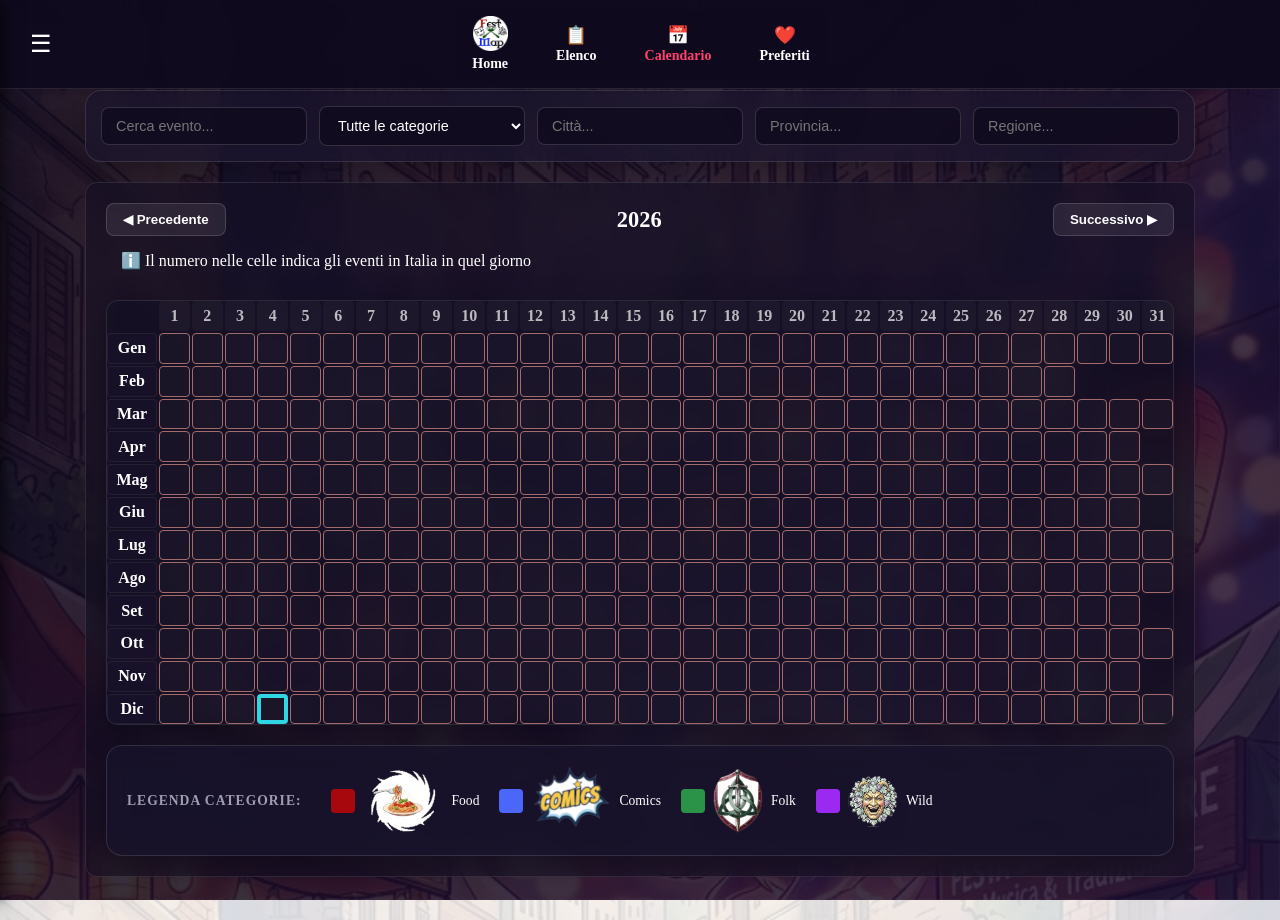
<file: calendario.html>
<!DOCTYPE html>
<html lang="it">
<head>
    <meta charset="UTF-8">
    <meta name="viewport" content="width=device-width, initial-scale=1.0">
    <title>FestMap - Calendario Eventi</title>

    <link rel="manifest" href="./manifest.json">
    <meta name="theme-color" content="#4A148C">

    <!-- Fogli di stile -->
    <link rel="stylesheet" href="./css/calendario/style-calendario.css">
    <link rel="stylesheet" href="./css/style.css">
    <link rel="stylesheet" href="./css/style-menu.css">
    <link rel="stylesheet" href="./css/style-pc.css">
    <link rel="stylesheet" href="./css/calendario/style-calendario-matrice.css">

    <link rel="stylesheet" href="./css/mobile/style-mobile.css">
    <link rel="stylesheet" href="./css/mobile/style-mobile-menu.css">
    <link rel="stylesheet" href="./css/mobile/style-mobile-calendario.css">
    <link rel="stylesheet" href="./css/mobile/style-mobile-calendario-matrice.css">

    <link rel="icon" type="image/x-icon" href="./favicon.ico">
</head>
<body class="calendar-page-body">

    <!-- SFONDO FISSO -->
    <div class="site-background-overlay"></div>

    <!-- HEADER STATICO -->
    <header class="app-header" style="position: fixed; top: 0; left: 0; width: 100%; z-index: 9999; background: rgba(15, 10, 30, 0.95); backdrop-filter: blur(12px); border-bottom: 1px solid rgba(255, 255, 255, 0.1); box-sizing: border-box; display: flex; justify-content: space-between; align-items: center; padding: 10px 20px;">
        <!-- Pulsante Menu Hamburger -->
        <button id="menu-toggle-btn" class="icon-btn" aria-label="Menu" style="cursor: pointer; background: none; border: none; color: white; font-size: 1.5rem; padding: 5px 10px;">
            <span>☰</span>
        </button>

        <!-- Navigazione Centrale -->
        <nav class="bottom-nav inline-nav-links" style="display: flex;border: none; background: rgba(15, 10, 30, 0.95); gap: 20px; align-items: center;">
            <a href="index.html" class="nav-item" style="color: white; text-decoration: none; display: flex; align-items: center; gap: 5px;">
                <img src="./images/logo FM.png" alt="Logo" class="home-logo" style="height: 20px;">
                <span>Home</span>
            </a>
            <a href="elenco.html" class="nav-item" style="color: white; text-decoration: none;">
                <span class="nav-icon">📋</span>
                <span class="nav-label">Elenco</span>
            </a>
            <a href="calendario.html" class="nav-item active" style="color: #ff416c; text-decoration: none;">
                <span class="nav-icon">📅</span>
                <span class="nav-label">Calendario</span>
            </a>
            <a href="preferiti.html" class="nav-item" style="color: white; text-decoration: none;">
                <span class="nav-icon">❤️</span>
                <span class="nav-label">Preferiti</span>
            </a>
        </nav>

        <!-- Spazio destro di bilanciamento -->
        <div class="header-right-space" style="width: 40px;"></div>
    </header>

    <!-- CASSETTO DEL MENU LATERALE (DRAWER) -->
    <nav id="side-drawer" class="drawer" style="position: fixed; top: 0; left: 0; width: 280px; height: 100vh; background: #140f23; z-index: 10000; transform: translateX(-100%); transition: transform 0.3s ease; box-shadow: 5px 0 15px rgba(0,0,0,0.5); padding: 20px; box-sizing: border-box; color: white;">
        <div class="drawer-header" style="display: flex; justify-content: space-between; align-items: center; margin-bottom: 20px;">
            <h3 style="margin: 0;">Menu</h3>
            <button id="drawer-close-btn" style="background: none; border: none; color: white; font-size: 1.5rem; cursor: pointer;">&times;</button>
        </div>
        <ul class="drawer-links" style="list-style: none; padding: 0; display: flex; flex-direction: column; gap: 15px;">
            <li><a href="eventi/wild.html" style="color: white; text-decoration: none;">Wild Festivals</a></li>
            <li><a href="eventi/comics.html" style="color: white; text-decoration: none;">Comics & Cosplay</a></li>
            <li><a href="eventi/food.html" style="color: white; text-decoration: none;">Food & Good</a></li>
            <li><a href="eventi/folk.html" style="color: white; text-decoration: none;">Folklore & Tradizioni</a></li>
            <hr style="border:0; border-top:1px solid rgba(255,255,255,0.1); margin:10px 0;">
            <li><a href="contatti.html" style="font-weight: bold !important; color: #ff6b6b !important; text-decoration: underline !important;">Segnala un Evento & Contatti</a></li>            <li><a href="faq.html" style="color: white; text-decoration: none;">FAQ</a></li>
            <li><a href="privacy.html" style="color: white; text-decoration: none;">Privacy & Note Legali</a></li>
        </ul>


    </nav>
    <div id="drawer-backdrop" class="backdrop" style="position: fixed; top: 0; left: 0; width: 100vw; height: 100vh; background: rgba(0,0,0,0.6); z-index: 9995; opacity: 0; visibility: hidden; transition: all 0.3s ease;"></div>

    <!-- CONTENITORE PRINCIPALE -->
    <div id="app" style="padding-top: 90px; max-width: 1200px; margin: 0 auto; padding-left: 15px; padding-right: 15px; box-sizing: border-box;">

        <!-- BARRA DEI FILTRI -->
        <div class="filters-calendar-bar">
            <input type="text" id="filter-testo" placeholder="Cerca evento...">
            <select id="filter-categoria">
                <option value="">Tutte le categorie</option>
            </select>
            <input type="text" id="filter-citta" placeholder="Città...">
            <input type="text" id="filter-provincia" placeholder="Provincia...">
            <input type="text" id="filter-regione" placeholder="Regione...">
        </div>

        <!-- UNICO CONTENITORE: NAVIGAZIONE ANNUALE + GRIGLIA CALENDARIO -->
    <div class="calendar-unified-wrapper" style="background: rgba(20, 15, 35, 0.6); border: 1px solid rgba(255, 255, 255, 0.1); border-radius: 12px; padding: 20px; margin-top: 20px; backdrop-filter: blur(10px);">

        <!-- NAVIGAZIONE ANNUALE (Senza il vecchio box isolato) -->
        <div class="calendar-header-nav" style="display: flex; justify-content: space-between; align-items: center; margin-bottom: -10px; border: none; background: transparent; padding: 0;">
            <button id="prev-month-btn">◀ Precedente</button>
            <h2 id="current-month-title" style="margin: 0; color: white;">2026</h2>
            <button id="next-month-btn">Successivo ▶</button>
        </div>

        <!-- Indicazione sul numero eventi in Italia -->
    <div style="color: rgb(255, 255, 255); font-size: 1rem; font-style:normal; padding-left: 15px; margin-top: 25px;">
        ℹ️ Il numero nelle celle indica gli eventi in Italia in quel giorno
    </div>


        <!-- GRIGLIA CALENDARIO -->
        <div id="calendar-grid-body"></div>

        <!-- Legenda Categorie -->
        <div class="calendar-legend-container" style="display: flex; flex-wrap: wrap; gap: 20px; background: rgba(25, 20, 45, 0.65); backdrop-filter: blur(12px); border: 1px solid rgba(255, 255, 255, 0.12); padding: 15px 20px; border-radius: 16px; margin-top: 20px; align-items: center; box-shadow: 0 8px 32px rgba(0, 0, 0, 0.3); color: #fff; font-size: 0.85rem;">
            <span class="legend-title" style="font-weight: bold; text-transform: uppercase; letter-spacing: 1px; color: #a09cb0; margin-right: 10px;">Legenda Categorie:</span>

            <div class="legend-item" style="display: flex; align-items: center; gap: 8px;">
                <div class="legend-color-box cat-food"></div>
                <img src="./images/food.webp" width="80" style="border-radius: 50%; object-fit: cover;" alt="Food"> Food
            </div>

            <div class="legend-item" style="display: flex; align-items: center; gap: 8px;">
                <div class="legend-color-box cat-comics"></div>
                <img src="./images/comics.webp" width="80" style="border-radius: 50%; object-fit: cover;" alt="Comics"> Comics
            </div>

            <div class="legend-item" style="display: flex; align-items: center; gap: 8px;">
                <div class="legend-color-box cat-folk"></div>
                <img src="./images/folk.webp" width="50" style="border-radius: 50%; object-fit: cover;" alt="Folk"> Folk
            </div>

            <div class="legend-item" style="display: flex; align-items: center; gap: 8px;">
                <div class="legend-color-box cat-wild"></div>
                <img src="./images/wild.webp" width="50" style="border-radius: 50%; object-fit: cover;" alt="Wild"> Wild
            </div>
        </div>

    </div>

    </div>

    <!-- SCRIPT DI APERTURA/CHIUSURA MENU -->
    <script>
        document.addEventListener('DOMContentLoaded', () => {
            const menuBtn = document.getElementById('menu-toggle-btn');
            const closeBtn = document.getElementById('drawer-close-btn');
            const drawer = document.getElementById('side-drawer');
            const backdrop = document.getElementById('drawer-backdrop');

            if (menuBtn && drawer && backdrop) {
                menuBtn.addEventListener('click', () => {
                    drawer.style.transform = 'translateX(0)';
                    backdrop.style.opacity = '1';
                    backdrop.style.visibility = 'visible';
                });
            }

            const chiudiMenu = () => {
                if (drawer && backdrop) {
                    drawer.style.transform = 'translateX(-100%)';
                    backdrop.style.opacity = '0';
                    backdrop.style.visibility = 'hidden';
                }
            };

            if (closeBtn) closeBtn.addEventListener('click', chiudiMenu);
            if (backdrop) backdrop.addEventListener('click', chiudiMenu);
        });
    </script>

    <!-- SCRIPT LOGICA CALENDARIO E EVENTI -->
    <script type="module" src="js/calendario.js"></script>
</body>
</html>
</file>
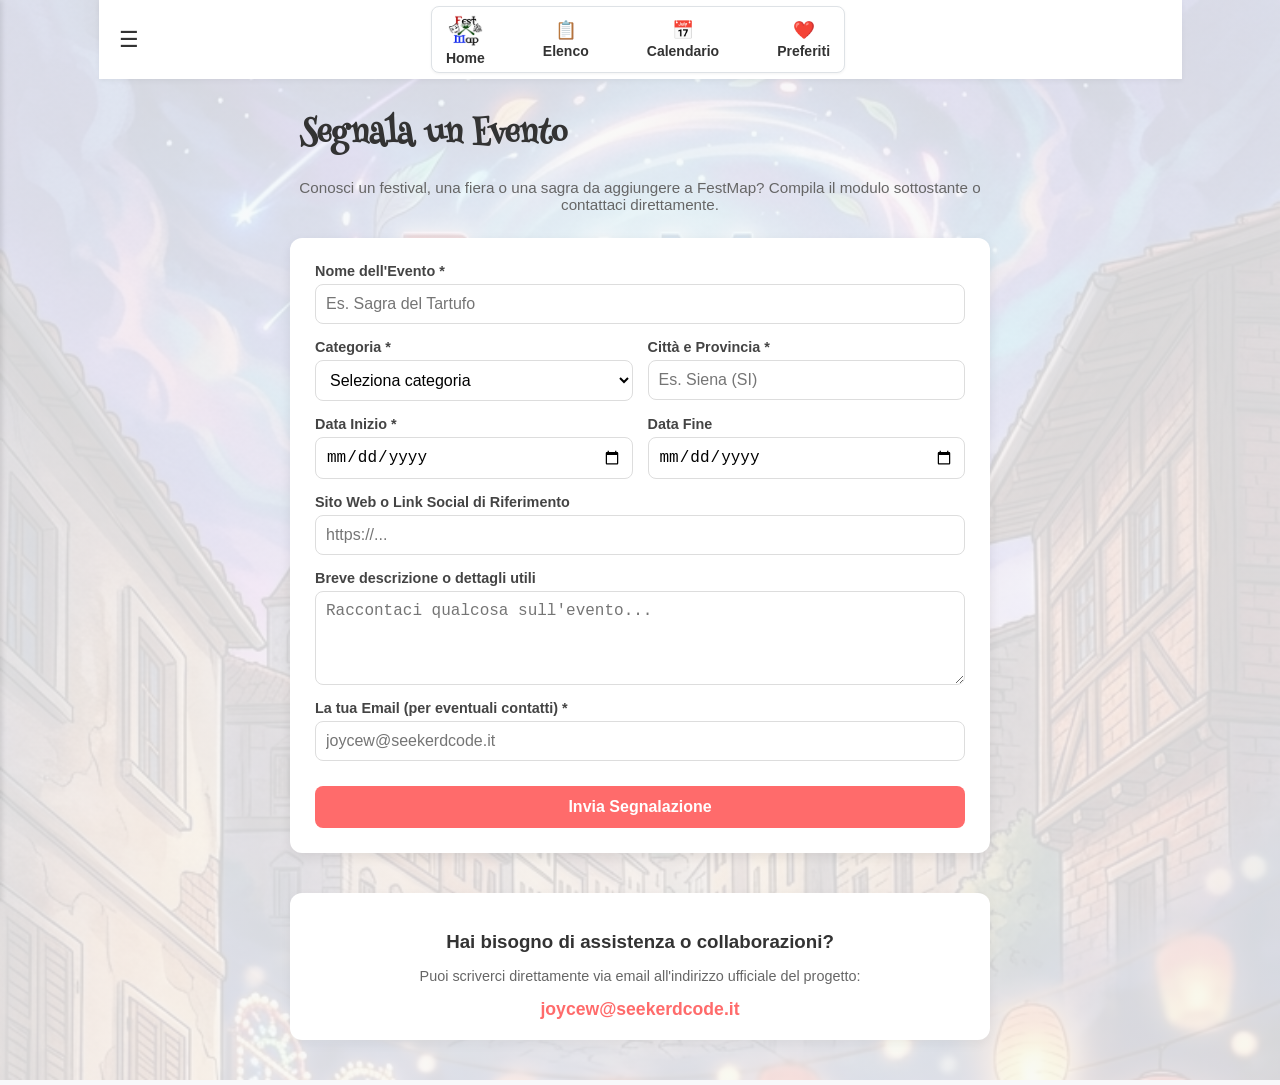
<file: contatti.html>
<!DOCTYPE html>
<html lang="it">
<head>
    <meta charset="UTF-8">
    <meta name="viewport" content="width=device-width, initial-scale=1.0">

    <link rel="preconnect" href="https://fonts.googleapis.com">
    <link rel="preconnect" href="https://fonts.gstatic.com" crossorigin>
    <link href="https://fonts.googleapis.com/css2?family=Henny+Penny&display=swap" rel="stylesheet">

    <link rel="manifest" href="./manifest.json">
    <meta name="theme-color" content="#4A148C">


    <link rel="stylesheet" href="./css/style.css">
    <link rel="stylesheet" href="./css/style-menu.css">
    <link rel="stylesheet" href="./css/style-pc.css">

    <!-- Mobile -->
    <link rel="stylesheet" href="./css/mobile/style-mobile.css">
    <link rel="stylesheet" href="./css/mobile/style-mobile-index.css">
    <link rel="stylesheet" href="./css/mobile/style-mobile-menu.css">
    <link rel="stylesheet" href="./css/mobile/style-mobile-contatti.css">


    <link rel="icon" type="image/x-icon" href="./favicon.ico">

    <title>FestMap - Segnala Evento & Contatti</title>
</head>
<body>

<!-- INTERFACCIA PRINCIPALE -->
<div id="app" class="main-app-container">

    <!-- HEADER FISSO (Identico all'Index) -->
    <header class="app-header" style="position: relative;">
        <button id="menu-toggle-btn" class="icon-btn" aria-label="Menu">
            <span>☰</span>
        </button>

        <nav class="bottom-nav inline-nav-links">
            <a href="index.html" class="nav-item">
                <img src="./images/logo FM.png" alt="Logo" class="home-logo">
                <span>Home</span>
            </a>
            <a href="elenco.html" class="nav-item active">
                <span class="nav-icon">📋</span>
                <span class="nav-label">Elenco</span>
            </a>
            <a href="calendario.html" class="nav-item">
                <span class="nav-icon">📅</span>
                <span class="nav-label">Calendario</span>
            </a>
            <a href="preferiti.html" class="nav-item">
                <span class="nav-icon">❤️</span>
                <span class="nav-label">Preferiti</span>
            </a>
        </nav>

        <div class="header-right-space"></div>
    </header>

    <!-- MENU LATERALE (DRAWER) -->
    <nav id="side-drawer" class="drawer">
        <div class="drawer-header">
            <h3>Menu</h3>
            <button id="drawer-close-btn">&times;</button>
        </div>
        <ul class="drawer-links">
            <li><a href="index.html">Home</a></li>
            <li><a href="eventi/wild.html">Wild Festivals</a></li>
            <li><a href="eventi/comics.html">Comics & Cosplay</a></li>
            <li><a href="eventi/food.html">Food & Good</a></li>
            <li><a href="eventi/folk.html">Folklore & Tradizioni</a></li>
            <hr style="border:0; border-top:1px solid #eee; margin:15px 0;">
            <li><a href="contatti.html" style="font-weight: bold !important; color: #ff6b6b !important; text-decoration: underline !important;">Segnala un Evento & Contatti</a></li>            <li><a href="faq.html">FAQ</a></li>
            <li><a href="privacy.html">Privacy & Note Legali</a></li>
        </ul>
    </nav>
    <div id="drawer-backdrop" class="backdrop"></div>

    <!-- CONTENUTO PAGINA CONTATTI / SEGNALAZIONE -->
    <main class="home-content" style="max-width: 700px; margin: 20px auto; padding: 0 15px;">

        <div style="text-align: center; margin-bottom: 25px;">
            <h2 style="font-family: 'Henny Penny', cursive; font-size: 2rem; color: #333; margin-bottom: 10px;">Segnala un Evento</h2>
            <p style="color: #666; font-size: 0.95rem;">Conosci un festival, una fiera o una sagra da aggiungere a FestMap? Compila il modulo sottostante o contattaci direttamente.</p>
        </div>

        <!-- Form di Segnalazione (Collegato a FormSubmit gratuito - Sostituisci l'email con la tua) -->
        <form action="https://formsubmit.co/joycew@seekerdcode.it" method="POST" style="background: #fff; padding: 25px; border-radius: 12px; box-shadow: 0 4px 12px rgba(0,0,0,0.08); display: flex; flex-direction: column; gap: 15px;">

            <!-- Configurazione opzionale per FormSubmit -->
            <input type="hidden" name="_subject" value="Nuova segnalazione evento da FestMap!">
            <input type="hidden" name="_captcha" value="false">

            <div style="display: flex; flex-direction: column; gap: 5px;">
                <label for="nome-evento" style="font-weight: 600; font-size: 0.9rem; color: #444;">Nome dell'Evento *</label>
                <input type="text" id="nome-evento" name="Nome Evento" required placeholder="Es. Sagra del Tartufo" style="padding: 10px; border: 1px solid #ddd; border-radius: 8px; font-size: 1rem;">
            </div>

            <div style="display: grid; grid-template-columns: 1fr 1fr; gap: 15px;">
                <div style="display: flex; flex-direction: column; gap: 5px;">
                    <label for="categoria-evento" style="font-weight: 600; font-size: 0.9rem; color: #444;">Categoria *</label>
                    <select id="categoria-evento" name="Categoria" required style="padding: 10px; border: 1px solid #ddd; border-radius: 8px; font-size: 1rem; background: #fff;">
                        <option value="">Seleziona categoria</option>
                        <option value="Wild">Wild Festivals</option>
                        <option value="Comics">Comics & Cosplay</option>
                        <option value="Food">Food & Good</option>
                        <option value="Folk">Folklore & Tradizioni</option>
                    </select>
                </div>
                <div style="display: flex; flex-direction: column; gap: 5px;">
                    <label for="citta-evento" style="font-weight: 600; font-size: 0.9rem; color: #444;">Città e Provincia *</label>
                    <input type="text" id="citta-evento" name="Localita" required placeholder="Es. Siena (SI)" style="padding: 10px; border: 1px solid #ddd; border-radius: 8px; font-size: 1rem;">
                </div>
            </div>

            <div style="display: grid; grid-template-columns: 1fr 1fr; gap: 15px;">
                <div style="display: flex; flex-direction: column; gap: 5px;">
                    <label for="data-inizio" style="font-weight: 600; font-size: 0.9rem; color: #444;">Data Inizio *</label>
                    <input type="date" id="data-inizio" name="Data Inizio" required style="padding: 10px; border: 1px solid #ddd; border-radius: 8px; font-size: 1rem;">
                </div>
                <div style="display: flex; flex-direction: column; gap: 5px;">
                    <label for="data-fine" style="font-weight: 600; font-size: 0.9rem; color: #444;">Data Fine</label>
                    <input type="date" id="data-fine" name="Data Fine" style="padding: 10px; border: 1px solid #ddd; border-radius: 8px; font-size: 1rem;">
                </div>
            </div>

            <div style="display: flex; flex-direction: column; gap: 5px;">
                <label for="link-evento" style="font-weight: 600; font-size: 0.9rem; color: #444;">Sito Web o Link Social di Riferimento</label>
                <input type="url" id="link-evento" name="Link Evento" placeholder="https://..." style="padding: 10px; border: 1px solid #ddd; border-radius: 8px; font-size: 1rem;">
            </div>

            <div style="display: flex; flex-direction: column; gap: 5px;">
                <label for="descrizione-evento" style="font-weight: 600; font-size: 0.9rem; color: #444;">Breve descrizione o dettagli utili</label>
                <textarea id="descrizione-evento" name="Descrizione" rows="4" placeholder="Raccontaci qualcosa sull'evento..." style="padding: 10px; border: 1px solid #ddd; border-radius: 8px; font-size: 1rem; resize: vertical;"></textarea>
            </div>

            <div style="display: flex; flex-direction: column; gap: 5px;">
                <label for="email-mittente" style="font-weight: 600; font-size: 0.9rem; color: #444;">La tua Email (per eventuali contatti) *</label>
                <input type="email" id="email-mittente" name="Email Contatto" required placeholder="joycew@seekerdcode.it" style="padding: 10px; border: 1px solid #ddd; border-radius: 8px; font-size: 1rem;">
            </div>

            <button type="submit" style="background: #ff6b6b; color: white; border: none; padding: 12px; border-radius: 8px; font-size: 1rem; font-weight: bold; cursor: pointer; margin-top: 10px; transition: background 0.2s;">Invia Segnalazione</button>
        </form>

        <!-- Sezione Contatti Diretti -->
        <div style="margin-top: 40px; text-align: center; background: #fff; padding: 20px; border-radius: 12px; box-shadow: 0 4px 12px rgba(0,0,0,0.05);">
            <h3 style="margin-bottom: 10px; color: #333;">Hai bisogno di assistenza o collaborazioni?</h3>
            <p style="color: #666; font-size: 0.9rem; margin-bottom: 15px;">Puoi scriverci direttamente via email all'indirizzo ufficiale del progetto:</p>
            <a href="mailto:joycew@seekerdcode.it" style="color: #ff6b6b; font-weight: bold; text-decoration: none; font-size: 1.1rem;">joycew@seekerdcode.it</a>
        </div>

    </main>

</div>

<!-- Script globale per la gestione del menu a tendina (Drawer) -->
<script type="module" src="js/app.js"></script>

</body>
</html>
</file>
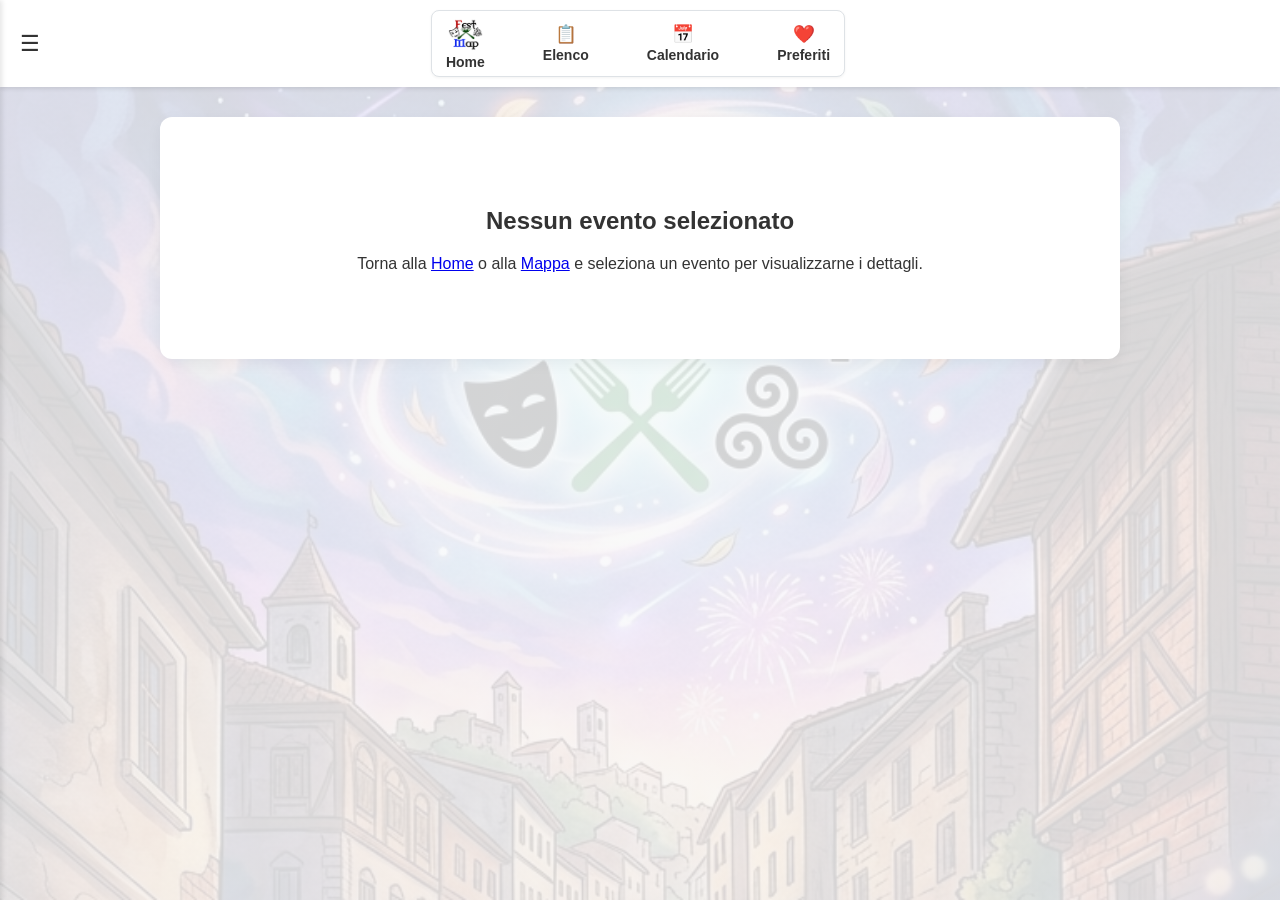
<file: dati-evento.html>
<!DOCTYPE html>
<html lang="it">
<head>
    <meta charset="UTF-8">
    <meta name="viewport" content="width=device-width, initial-scale=1.0">

    <link rel="manifest" href="./manifest.json">
    <meta name="theme-color" content="#4A148C">


    <title>Dettagli Evento - FestMap</title>
    <link rel="stylesheet" href="./css/style.css">
    <link rel="stylesheet" href="./css/style-menu.css">


    <link rel="stylesheet" href="./css/style.css">
    <link rel="stylesheet" href="./css/style-menu.css">
    <link rel="stylesheet" href="./css/style-pc.css">
    <link rel="stylesheet" href="./css/style-evento.css">
     <!-- Stile dedicato allo Splash Screen -->

     <!-- Mobile -->
    <link rel="stylesheet" href="./css/mobile/style-mobile.css">
    <link rel="stylesheet" href="./css/mobile/style-mobile-index.css">
    <link rel="stylesheet" href="./css/mobile/style-mobile-menu.css">
    <link rel="stylesheet" href="./css/mobile/style-mobile-evento.css">

    <link rel="icon" type="image/x-icon" href="./favicon.ico">
</head>
<body>

    <!-- Barra del menu superiore coerente con l'Index -->
    <header class="app-header" style="position: relative;">
        <button id="menu-toggle-btn" class="icon-btn" aria-label="Menu">
            <span>☰</span>
        </button>

        <nav class="bottom-nav inline-nav-links">
            <a href="index.html" class="nav-item">
                <img src="./images/logo FM.png" alt="Logo" class="home-logo" style="height: 20px;">
                <span>Home</span>
            </a>
            <a href="elenco.html" class="nav-item active">
                <span class="nav-icon">📋</span>
                <span class="nav-label">Elenco</span>
            </a>
            <a href="calendario.html" class="nav-item">
                <span class="nav-icon">📅</span>
                <span class="nav-label">Calendario</span>
            </a>
            <a href="preferiti.html" class="nav-item">
                <span class="nav-icon">❤️</span>
                <span class="nav-label">Preferiti</span>
            </a>
        </nav>

        <div class="header-right-space"></div>
    </header>

    <!-- MENU LATERALE (DRAWER) -->
    <nav id="side-drawer" class="drawer">
        <div class="drawer-header">
            <h3>Menu</h3>
            <button id="drawer-close-btn">&times;</button>
        </div>
        <ul class="drawer-links">
            <li><a href="eventi/wild.html">Wild Festivals</a></li>
            <li><a href="eventi/comics.html">Comics & Cosplay</a></li>
            <li><a href="eventi/food.html">Food & Good</a></li>
            <li><a href="eventi/folk.html">Folklore & Tradizioni</a></li>
            <hr style="border:0; border-top:1px solid #eee; margin:15px 0;">
            <li><a href="contatti.html" style="font-weight: bold !important; color: #ff6b6b !important; text-decoration: underline !important;">Segnala un Evento & Contatti</a></li>            <li><a href="faq.html">FAQ</a></li>
            <li><a href="privacy.html">Privacy & Note Legali</a></li>
        </ul>
    </nav>
    <div id="drawer-backdrop" class="backdrop"></div>

    <!-- Contenitore Principale dei Dettagli -->
    <div class="dettaglio-main-container" id="dettaglio-container">

        <!-- Nome dell'evento in alto -->
        <h1 id="det-titolo">Caricamento in corso...</h1>

        <div class="dettaglio-top-section">
            <!-- Locandina a sinistra -->
            <div class="dettaglio-locandina-box">
                <img id="det-locandina" src="./images/cosplayersitaliani.webp" alt="Locandina Evento">
            </div>

            <!-- Date, indirizzo e recapiti a destra -->
            <div class="dettaglio-info-box">
                <p>📅 <strong>Date:</strong> <span id="det-date">-</span></p>
                <p>📍 <strong>Indirizzo/Luogo:</strong> <span id="det-luogo">-</span></p>
                <p>🏷️ <strong>Categoria:</strong> <span id="det-categoria">-</span></p>
                <p id="box-telefono" style="display: none;">📞 <strong>Telefono:</strong> <span id="det-telefono-container"></span></p>
                <p id="box-email" style="display: none;">✉️ <strong>Email:</strong> <a id="det-email" href="#"></a></p>

                <div style="margin-top: 20px;">
                    <a id="det-sito" href="#" target="_blank" class="btn-azione" style="display: none;">🌐 Visita Sito Web</a>
                    <a id="det-biglietti" href="#" target="_blank" class="btn-azione" style="background: #28a745; display: none;">🎟️ Prendi Biglietti</a>
                </div>
            </div>
        </div>

        <!-- Sotto tutto il resto -->
        <div class="dettaglio-bottom-section">
            <h3>Descrizione dell'Evento</h3>
            <div id="det-descrizione">Nessuna descrizione aggiuntiva disponibile per questo evento.</div>
        </div>

    </div>

    <!-- Script per la gestione del menu a scomparsa e popolamento dati con date formattate -->
    <script>
        document.addEventListener('DOMContentLoaded', () => {
            // --- Gestione Menu a Scomparsa (Drawer) ---
            const menuToggleBtn = document.getElementById('menu-toggle-btn');
            const sideDrawer = document.getElementById('side-drawer');
            const drawerBackdrop = document.getElementById('drawer-backdrop');
            const drawerCloseBtn = document.getElementById('drawer-close-btn');

            function apriDrawer() {
                if (sideDrawer) sideDrawer.classList.add('open');
                if (drawerBackdrop) drawerBackdrop.classList.add('show');
            }

            function chiudiDrawer() {
                if (sideDrawer) sideDrawer.classList.remove('open');
                if (drawerBackdrop) drawerBackdrop.classList.remove('show');
            }

            if (menuToggleBtn) menuToggleBtn.addEventListener('click', apriDrawer);
            if (drawerCloseBtn) drawerCloseBtn.addEventListener('click', chiudiDrawer);
            if (drawerBackdrop) drawerBackdrop.addEventListener('click', chiudiDrawer);

            // --- Logica Formattazione Date ---
            const pulisciDataIso = (dataStr) => {
                if (!dataStr) return '';
                return dataStr.split('T')[0];
            };

            const formattaInItaliano = (dataIso) => {
                const soloData = pulisciDataIso(dataIso);
                if (!soloData) return '';
                const [anno, mese, giorno] = soloData.split('-');
                if (!anno || !mese || !giorno) return soloData;

                const dataObj = new Date(anno, mese - 1, giorno);
                return dataObj.toLocaleDateString('it-IT', { day: 'numeric', month: 'long', year: 'numeric' });
            };

            // --- Popolamento Dati Evento da localStorage ---
            const eventoJson = localStorage.getItem('eventoSelezionatoDettaglio');

            if (eventoJson) {
                const ev = JSON.parse(eventoJson);

                // 1. Nome in alto
                document.getElementById('det-titolo').textContent = ev.nome_rilevato || ev.nome || 'Evento senza nome';

                // 2. Locandina
                const imgEl = document.getElementById('det-locandina');
                imgEl.src = ev.locandina ? ev.locandina : './images/cosplayersitaliani.webp';

                // 3. Date e Indirizzo formattati puliti
                const dataInizioFormatted = formattaInItaliano(ev.data_inizio_grezza || ev.data_inizio || ev.data);
                const dataFineFormatted = formattaInItaliano(ev.data_fine_grezza || ev.data_fine);

                let stringaDate = dataInizioFormatted;
                if (dataFineFormatted && dataInizioFormatted !== dataFineFormatted) {
                    stringaDate = `Dal ${dataInizioFormatted} al ${dataFineFormatted}`;
                }
                document.getElementById('det-date').textContent = stringaDate || 'Data non specificata';

                const luogoEl = document.getElementById('det-luogo');
                const testoLuogo = ev.luogo || 'Luogo non specificato';

                if (ev.latitudine && ev.longitudine && ev.latitudine !== 0 && ev.longitudine !== 0) {
                    luogoEl.innerHTML = `<a href="./index.html?lat=${ev.latitudine}&lng=${ev.longitudine}" style="color: #007bff; text-decoration: underline;" title="Visualizza sulla mappa">${testoLuogo} 📍</a>`;
                } else {
                    luogoEl.textContent = testoLuogo;
                }

                document.getElementById('det-categoria').textContent = ev.categoria || ev.tipo || 'Generale';

                // 4. Recapiti condizionali (Usa ev.telefoni al plurale)
                const telefonoVal = ev.telefoni || ev.telefono;
                if (telefonoVal) {
                    const telContainer = document.getElementById('det-telefono-container');
                    telContainer.innerHTML = `<a href="tel:${telefonoVal}">${telefonoVal}</a>`;
                    document.getElementById('box-telefono').style.display = 'block';
                }

                if (ev.email) {
                    const emailEl = document.getElementById('det-email');
                    emailEl.textContent = ev.email;
                    emailEl.href = `mailto:${ev.email}`;
                    document.getElementById('box-email').style.display = 'block';
                }

                if (ev.sito_web || ev.sito) {
                    const sitoEl = document.getElementById('det-sito');
                    sitoEl.href = ev.sito_web || ev.sito;
                    sitoEl.style.display = 'inline-block';
                }

                if (ev.link_biglietti || ev.biglietti) {
                    const biglEl = document.getElementById('det-biglietti');
                    biglEl.href = ev.link_biglietti || ev.biglietti;
                    biglEl.style.display = 'inline-block';
                }

                // 5. Descrizione
                if (ev.descrizione) {
                    document.getElementById('det-descrizione').textContent = ev.descrizione;
                }

            } else {
                document.getElementById('dettaglio-container').innerHTML = `
                    <div style="text-align: center; padding: 40px;">
                        <h2>Nessun evento selezionato</h2>
                        <p>Torna alla <a href="index.html">Home</a> o alla <a href="map.html">Mappa</a> e seleziona un evento per visualizzarne i dettagli.</p>
                    </div>
                `;
            }
        });
    </script>
</body>
</html>
</file>
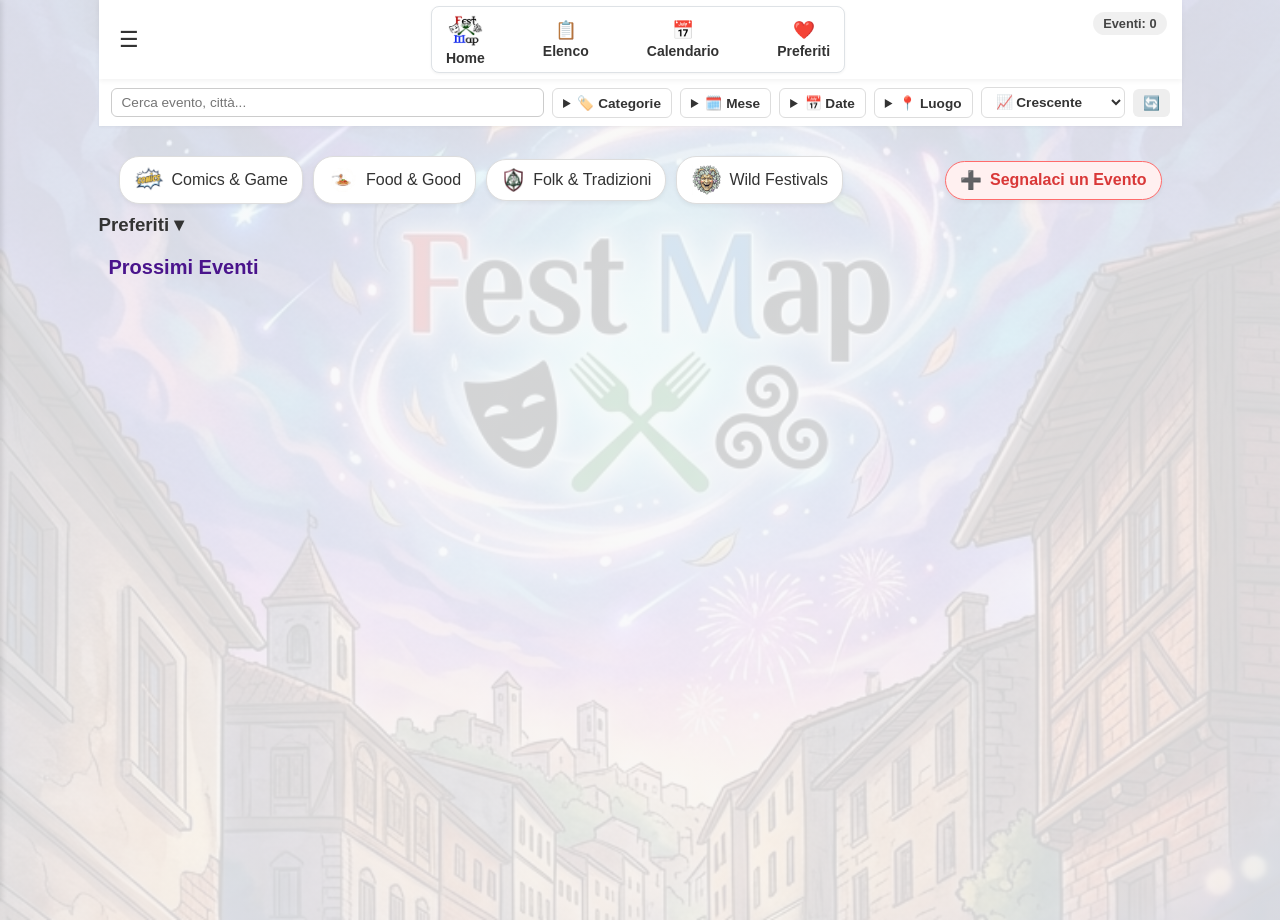
<file: elenco.html>
<!DOCTYPE html>
<html lang="it">
<head>
    <meta charset="UTF-8">
    <meta name="viewport" content="width=device-width, initial-scale=1.0, maximum-scale=1.0, user-scalable=no">

    <link rel="preconnect" href="https://fonts.googleapis.com">
    <link rel="preconnect" href="https://fonts.gstatic.com" crossorigin>
    <link href="https://fonts.googleapis.com/css2?family=Henny+Penny&display=swap" rel="stylesheet">

    <link rel="manifest" href="./manifest.json">
    <meta name="theme-color" content="#4A148C">

    <!-- Fogli di stile -->
    <link rel="stylesheet" href="./css/style.css">
    <link rel="stylesheet" href="./css/style-menu.css">
    <link rel="stylesheet" href="./css/style-pc.css">

    <!-- Mobile -->
    <link rel="stylesheet" href="./css/mobile/style-mobile.css">
    <link rel="stylesheet" href="./css/mobile/style-mobile-index.css">
    <link rel="stylesheet" href="./css/mobile/style-mobile-menu.css">

    <link rel="icon" type="image/x-icon" href="./favicon.ico">
    <title>FestMap - Elenco Eventi</title>
</head>
<body>

<div id="app" class="main-app-container">

    <!-- HEADER FISSO -->
    <header class="app-header" style="position: relative;">
        <button id="menu-toggle-btn" class="icon-btn" aria-label="Menu">
            <span>☰</span>
        </button>

        <nav class="bottom-nav inline-nav-links">
            <a href="index.html" class="nav-item active">
                <img src="./images/logo FM.png" alt="Logo" class="home-logo" style="height: 20px;">
                <span>Home</span>
            </a>
            <a href="elenco.html" class="nav-item active">
                <span class="nav-icon">📋</span>
                <span class="nav-label">Elenco</span>
            </a>
            <a href="calendario.html" class="nav-item">
                <span class="nav-icon">📅</span>
                <span class="nav-label">Calendario</span>
            </a>
            <a href="preferiti.html" class="nav-item">
                <span class="nav-icon">❤️</span>
                <span class="nav-label">Preferiti</span>
            </a>
        </nav>

        <div class="header-right-space"></div>

        <button id="pwa-install-pc-btn" class="pwa-desktop-btn" style="display: none;" title="Installa FestMap sul tuo PC">
            💻 Installa App
        </button>

        <div id="event-counter-badge" style="position: absolute; right: 15px; top: 12px; background: rgba(0, 0, 0, 0.06); padding: 4px 10px; border-radius: 12px; font-size: 0.8rem; font-weight: bold; color: #444; display: inline-block;">
            Eventi: <span id="counter-value">0</span>
        </div>
    </header>

    <!-- BARRA DI RICERCA E FILTRI SU UN'UNICA RIGA CON ORDINAMENTO -->
    <section class="search-section" style="padding: 8px 12px;">
        <div style="display: flex; gap: 8px; align-items: center; width: 100%; flex-wrap: nowrap;">

            <!-- 1. Barra di ricerca testuale -->
            <input type="text" id="search-input" placeholder="Cerca evento, città..." style="flex: 1; min-width: 100px; padding: 6px 10px; border-radius: 6px; border: 1px solid #ccc; font-size: 0.85rem;">

            <!-- 2. Categoria (Dropdown con Checkbox) -->
            <details style="position: relative; background: #ffffff; border: 1px solid #ddd; border-radius: 6px; padding: 6px 10px; cursor: pointer; font-size: 0.85rem; white-space: nowrap;">
                <summary style="font-weight: bold; color: #333; outline: none;">🏷️ Categorie</summary>
                <div id="filter-categorie-checkboxes" style="display: flex; flex-direction: column; gap: 6px; margin-top: 8px; padding-top: 6px; border-top: 1px solid #eee; background: #16046e; position: absolute; left: 0; top: 100%; z-index: 100; min-width: 160px; box-shadow: 0 4px 10px rgba(0,0,0,0.1); padding: 10px; border-radius: 6px;">
                    <label style="cursor: pointer; color: #fff;"><input type="checkbox" name="categoria" value="wild" checked> Wild</label>
                    <label style="cursor: pointer; color: #fff;"><input type="checkbox" name="categoria" value="comics" checked> Comics</label>
                    <label style="cursor: pointer; color: #fff;"><input type="checkbox" name="categoria" value="food" checked> Food</label>
                    <label style="cursor: pointer; color: #fff;"><input type="checkbox" name="categoria" value="folk" checked> Folk</label>
                </div>
                <!-- Campo nascosto di compatibilità per filters-utils.js -->
                <select id="filter-tipo" style="display: none;"></select>
            </details>

            <!-- 3. Mese (Dropdown) -->
            <details style="position: relative; background: #fff; border: 1px solid #ddd; border-radius: 6px; padding: 6px 10px; cursor: pointer; font-size: 0.85rem; white-space: nowrap;">
                <summary style="font-weight: bold; color: #333; outline: none;">🗓️ Mese</summary>
                <div style="display: flex; flex-direction: column; gap: 8px; margin-top: 8px; padding-top: 6px; border-top: 1px solid #eee; background: #fff; position: absolute; left: 0; top: 100%; z-index: 100; min-width: 160px; box-shadow: 0 4px 10px rgba(0,0,0,0.1); padding: 12px; border-radius: 6px;">
                    <select id="filter-mese" style="width: 100%; padding: 6px; border: 1px solid #ccc; border-radius: 4px; font-size: 0.85rem; cursor: pointer;"></select>
                </div>
            </details>

            <!-- 4. Periodo / Date con Calendario Interattivo Stile Booking -->
            <details id="dropdown-date" style="position: relative; background: #fff; border: 1px solid #ddd; border-radius: 6px; padding: 6px 10px; cursor: pointer; font-size: 0.85rem; white-space: nowrap;">
                <summary style="font-weight: bold; color: #333; outline: none;" id="date-summary-text">📅 Date</summary>
                <div style="display: flex; flex-direction: column; gap: 8px; margin-top: 8px; padding-top: 6px; border-top: 1px solid #eee; background: #fff; position: absolute; left: 0; top: 100%; z-index: 100; width: 320px; box-shadow: 0 4px 15px rgba(0,0,0,0.15); padding: 12px; border-radius: 8px; cursor: default;">

                    <!-- Intestazione Mese e Pulsanti Navigazione -->
                    <div style="display: flex; justify-content: space-between; align-items: center; font-weight: bold; color: #2c3e50; margin-bottom: 5px;">
                        <button type="button" id="prev-month" style="background: none; border: none; cursor: pointer; font-size: 1rem; font-weight: bold; padding: 4px 8px;">❮</button>
                        <span id="calendar-month-title">Agosto 2026</span>
                        <button type="button" id="next-month" style="background: none; border: none; cursor: pointer; font-size: 1rem; font-weight: bold; padding: 4px 8px;">❯</button>
                    </div>

                    <!-- Griglia dei giorni della settimana -->
                    <div style="display: grid; grid-template-columns: repeat(7, 1fr); text-align: center; font-size: 0.75rem; font-weight: bold; color: #888; margin-bottom: 4px;">
                        <span>Lu</span><span>Ma</span><span>Me</span><span>Gi</span><span>Ve</span><span>Sa</span><span>Do</span>
                    </div>

                    <!-- Griglia dinamica dei giorni -->
                    <div id="calendar-days-grid" style="display: grid; grid-template-columns: repeat(7, 1fr); gap: 2px; text-align: center; font-size: 0.85rem;"></div>

                    <!-- Pulsante Pulisci Date -->
                    <button type="button" id="clear-dates-btn" style="background: #f1f2f6; border: none; padding: 6px; border-radius: 4px; font-size: 0.8rem; cursor: pointer; margin-top: 5px; font-weight: bold; color: #555;">Resetta Date</button>
                </div>

                <!-- Campi nascosti di compatibilità per i filtri esistenti -->
                <input type="date" id="filter-da" style="display: none;">
                <input type="date" id="filter-a" style="display: none;">
                <input type="date" id="filter-data" style="display: none;">
            </details>

            <!-- 5. Luogo (Dropdown) -->
            <details style="position: relative; background: #fff; border: 1px solid #ddd; border-radius: 6px; padding: 6px 10px; cursor: pointer; font-size: 0.85rem; white-space: nowrap;">
                <summary style="font-weight: bold; color: #333; outline: none;">📍 Luogo</summary>
                <div style="display: flex; flex-direction: column; gap: 8px; margin-top: 8px; padding-top: 6px; border-top: 1px solid #eee; background: #fff; position: absolute; left: 0; top: 100%; z-index: 100; min-width: 200px; box-shadow: 0 4px 10px rgba(0,0,0,0.1); padding: 12px; border-radius: 6px;">
                    <input type="text" id="filter-citta" placeholder="Città..." style="padding: 6px; border: 1px solid #ccc; border-radius: 4px; font-size: 0.85rem;">
                    <input type="text" id="filter-provincia" placeholder="Provincia (es. SI)..." style="padding: 6px; border: 1px solid #ccc; border-radius: 4px; font-size: 0.85rem;">
                    <input type="text" id="filter-regione" placeholder="Regione..." style="padding: 6px; border: 1px solid #ccc; border-radius: 4px; font-size: 0.85rem;">
                </div>
            </details>

            <!-- 6. Ordinamento (Dropdown pulito) -->
            <select id="sort-order-select" style="padding: 6px 10px; border-radius: 6px; border: 1px solid #ddd; background: #fff; font-size: 0.85rem; font-weight: bold; color: #333; cursor: pointer; white-space: nowrap;">
                <option value="asc">📈 Crescente</option>
                <option value="desc">📉 Decrescente</option>
            </select>

            <!-- 7. Pulsante Resetta -->
            <button id="reset-filters-btn" class="btn-secondary" style="background: #eee; color: #333; border: none; padding: 6px 10px; border-radius: 6px; font-weight: bold; cursor: pointer; font-size: 0.85rem; white-space: nowrap;" title="Resetta Filtri">🔄</button>

        </div>
    </section>

    <!-- Categorie Rapide -->
    <section class="home-categories-bar">
        <a href="eventi/comics.html" class="category-chip">
            <img src="./images/comics.webp" alt="Comics" class="chip-img">
            <span>Comics & Game</span>
        </a>
        <a href="eventi/food.html" class="category-chip">
            <img src="./images/food.webp" alt="Food" class="chip-img">
            <span>Food & Good</span>
        </a>
        <a href="eventi/folk.html" class="category-chip">
            <img src="./images/folk.webp" alt="Folk" class="chip-img folk-icon-fix">
            <span>Folk & Tradizioni</span>
        </a>
        <a href="eventi/wild.html" class="category-chip">
            <img src="./images/wild.webp" alt="Wild" class="chip-img">
            <span>Wild Festivals</span>
        </a>
        <a href="contatti.html" class="category-chip btn-segnala-chip">
            <span class="chip-icon-text">➕</span>
            <span>Segnalaci un Evento</span>
        </a>
    </section>

    <!-- MENU LATERALE (DRAWER) -->
    <nav id="side-drawer" class="drawer">
        <div class="drawer-header">
            <h3>Menu</h3>
            <button id="drawer-close-btn">&times;</button>
        </div>
        <ul class="drawer-links">
            <li><a href="eventi/wild.html">Wild Festivals</a></li>
            <li><a href="eventi/comics.html">Comics & Cosplay</a></li>
            <li><a href="eventi/food.html">Food & Good</a></li>
            <li><a href="eventi/folk.html">Folklore & Tradizioni</a></li>
            <hr style="border:0; border-top:1px solid #eee; margin:15px 0;">
            <li><a href="contatti.html" style="font-weight: bold !important; color: #ff6b6b !important; text-decoration: underline !important;">Segnala un Evento & Contatti</a></li>
            <li><a href="faq.html">FAQ</a></li>
            <li><a href="privacy.html">Privacy & Note Legali</a></li>
        </ul>
    </nav>
    <div id="drawer-backdrop" class="backdrop"></div>

    <!-- Contenuto della Pagina Elenco -->
    <main class="home-content">
        <section class="featured-events-section">
            <div class="section-header-row" style="display: flex; justify-content: space-between; align-items: center;">
                <h3 id="titolo-sezione-preferiti" style="cursor: pointer; user-select: none; margin: 0;">Preferiti ▾</h3>
            </div>
            <div id="preferiti-content-wrapper">
                <div id="primi-eventi-container" class="events-list top"></div>
            </div>
        </section>

        <section class="upcoming-events-section">
            <h3>Prossimi Eventi</h3>
            <div id="anteprima-eventi" class="events-list"></div>
        </section>
    </main>

    <button id="pwa-install-mobile-float" class="pwa-mobile-float-btn" style="display:none;" aria-label="Installa App">
        <span class="float-icon">📥</span>
        <span class="float-text">Aggiungi alla schermata home</span>
    </button>

</div>

<script type="module" src="js/app.js"></script>
<script type="module" src="js/index.js"></script>

</body>
</html>
</file>
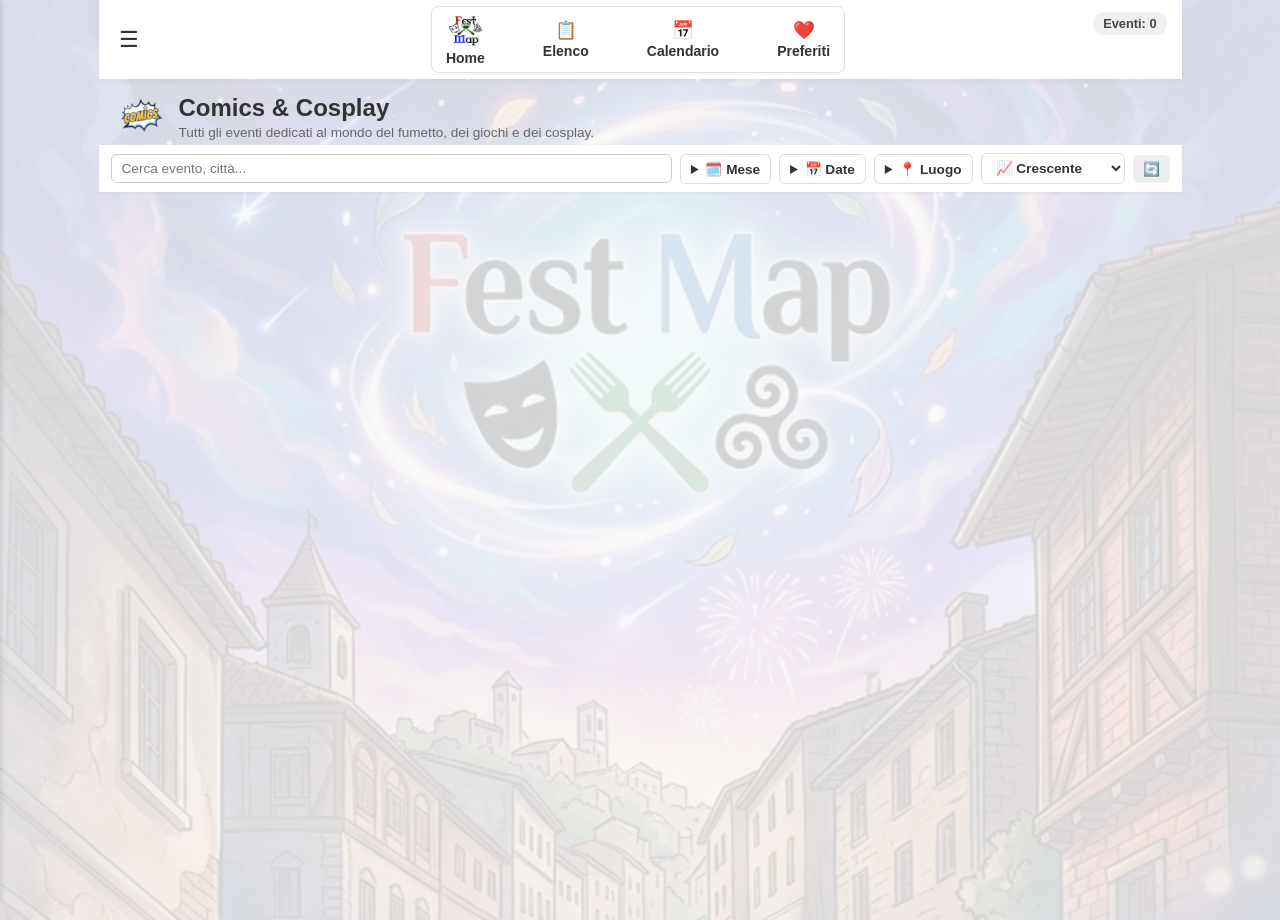
<file: eventi/comics.html>
<!DOCTYPE html>
<html lang="it">
<head>
    <meta charset="UTF-8">
    <meta name="viewport" content="width=device-width, initial-scale=1.0, maximum-scale=1.0, user-scalable=no">

    <link rel="preconnect" href="https://fonts.googleapis.com">
    <link rel="preconnect" href="https://fonts.gstatic.com" crossorigin>
    <link href="https://fonts.googleapis.com/css2?family=Henny+Penny&display=swap" rel="stylesheet">

    <link rel="manifest" href="../manifest.json">
    <meta name="theme-color" content="#4A148C">

    <!-- Fogli di stile con percorsi corretti -->
    <link rel="stylesheet" href="../css/style.css">
    <link rel="stylesheet" href="../css/style-menu.css">
    <link rel="stylesheet" href="../css/style-pc.css">

    <!-- Mobile -->
    <link rel="stylesheet" href="../css/mobile/style-mobile.css">
    <link rel="stylesheet" href="../css/mobile/style-mobile-index.css">
    <link rel="stylesheet" href="../css/mobile/style-mobile-menu.css">

    <link rel="icon" type="image/x-icon" href="./favicon.ico">

    <title>FestMap - Comics & Cosplay</title>
</head>
<body>

<div id="app" class="main-app-container">

    <!-- HEADER FISSO -->
    <header class="app-header" style="position: relative;">
        <button id="menu-toggle-btn" class="icon-btn" aria-label="Menu">
            <span>☰</span>
        </button>

        <nav class="bottom-nav inline-nav-links">
            <a href="../index.html" class="nav-item">
                <img src="../images/logo FM.png" alt="Logo" class="home-logo" style="height: 20px;">
                <span>Home</span>
            </a>
            <a href="../elenco.html" class="nav-item">
                <span class="nav-icon">📋</span>
                <span class="nav-label">Elenco</span>
            </a>
            <a href="../calendario.html" class="nav-item">
                <span class="nav-icon">📅</span>
                <span class="nav-label">Calendario</span>
            </a>
            <a href="../preferiti.html" class="nav-item">
                <span class="nav-icon">❤️</span>
                <span class="nav-label">Preferiti</span>
            </a>
        </nav>

        <div class="header-right-space"></div>

        <div id="event-counter-badge" style="position: absolute; right: 15px; top: 12px; background: rgba(0, 0, 0, 0.06); padding: 4px 10px; border-radius: 12px; font-size: 0.8rem; font-weight: bold; color: #444; display: inline-block;">
            Eventi: <span id="counter-value">0</span>
        </div>
    </header>

    <!-- INTESTAZIONE CATEGORIA -->
    <section class="category-header-section" style="padding: 15px 20px 5px 20px; display: flex; align-items: center; gap: 15px;">
        <img src="../images/comics.webp" alt="Icona Comics" style="width: 45px; height: 45px; object-fit: contain;">
        <div>
            <h1 style="margin: 0; font-size: 1.5rem; color: #333;">Comics & Cosplay</h1>
            <p style="margin: 3px 0 0 0; color: #666; font-size: 0.85rem;">Tutti gli eventi dedicati al mondo del fumetto, dei giochi e dei cosplay.</p>
        </div>
    </section>

    <!-- BARRA DI RICERCA E FILTRI (IDENTICA A ELENCO) -->
    <section class="search-section" style="padding: 8px 12px;">
        <div style="display: flex; gap: 8px; align-items: center; width: 100%; flex-wrap: nowrap;">

            <!-- 1. Barra di ricerca testuale -->
            <input type="text" id="search-input" placeholder="Cerca evento, città..." style="flex: 1; min-width: 100px; padding: 6px 10px; border-radius: 6px; border: 1px solid #ccc; font-size: 0.85rem;">

            <!-- 2. Mese (Dropdown) -->
            <details style="position: relative; background: #fff; border: 1px solid #ddd; border-radius: 6px; padding: 6px 10px; cursor: pointer; font-size: 0.85rem; white-space: nowrap;">
                <summary style="font-weight: bold; color: #333; outline: none;">🗓️ Mese</summary>
                <div style="display: flex; flex-direction: column; gap: 8px; margin-top: 8px; padding-top: 6px; border-top: 1px solid #eee; background: #fff; position: absolute; left: 0; top: 100%; z-index: 100; min-width: 160px; box-shadow: 0 4px 10px rgba(0,0,0,0.1); padding: 12px; border-radius: 6px;">
                    <select id="filter-mese" style="width: 100%; padding: 6px; border: 1px solid #ccc; border-radius: 4px; font-size: 0.85rem; cursor: pointer;"></select>
                </div>
            </details>

            <!-- 3. Periodo / Date con Calendario Interattivo -->
            <details id="dropdown-date" style="position: relative; background: #fff; border: 1px solid #ddd; border-radius: 6px; padding: 6px 10px; cursor: pointer; font-size: 0.85rem; white-space: nowrap;">
                <summary style="font-weight: bold; color: #333; outline: none;" id="date-summary-text">📅 Date</summary>
                <div style="display: flex; flex-direction: column; gap: 8px; margin-top: 8px; padding-top: 6px; border-top: 1px solid #eee; background: #fff; position: absolute; left: 0; top: 100%; z-index: 100; width: 320px; box-shadow: 0 4px 15px rgba(0,0,0,0.15); padding: 12px; border-radius: 8px; cursor: default;">

                    <div style="display: flex; justify-content: space-between; align-items: center; font-weight: bold; color: #2c3e50; margin-bottom: 5px;">
                        <button type="button" id="prev-month" style="background: none; border: none; cursor: pointer; font-size: 1rem; font-weight: bold; padding: 4px 8px;">❮</button>
                        <span id="calendar-month-title">Agosto 2026</span>
                        <button type="button" id="next-month" style="background: none; border: none; cursor: pointer; font-size: 1rem; font-weight: bold; padding: 4px 8px;">❯</button>
                    </div>

                    <div style="display: grid; grid-template-columns: repeat(7, 1fr); text-align: center; font-size: 0.75rem; font-weight: bold; color: #888; margin-bottom: 4px;">
                        <span>Lu</span><span>Ma</span><span>Me</span><span>Gi</span><span>Ve</span><span>Sa</span><span>Do</span>
                    </div>

                    <div id="calendar-days-grid" style="display: grid; grid-template-columns: repeat(7, 1fr); gap: 2px; text-align: center; font-size: 0.85rem;"></div>

                    <button type="button" id="clear-dates-btn" style="background: #f1f2f6; border: none; padding: 6px; border-radius: 4px; font-size: 0.8rem; cursor: pointer; margin-top: 5px; font-weight: bold; color: #555;">Resetta Date</button>
                </div>

                <input type="date" id="filter-da" style="display: none;">
                <input type="date" id="filter-a" style="display: none;">
            </details>

            <!-- 4. Luogo (Dropdown) -->
            <details style="position: relative; background: #fff; border: 1px solid #ddd; border-radius: 6px; padding: 6px 10px; cursor: pointer; font-size: 0.85rem; white-space: nowrap;">
                <summary style="font-weight: bold; color: #333; outline: none;">📍 Luogo</summary>
                <div style="display: flex; flex-direction: column; gap: 8px; margin-top: 8px; padding-top: 6px; border-top: 1px solid #eee; background: #fff; position: absolute; left: 0; top: 100%; z-index: 100; min-width: 200px; box-shadow: 0 4px 10px rgba(0,0,0,0.1); padding: 12px; border-radius: 6px;">
                    <input type="text" id="filter-citta" placeholder="Città..." style="padding: 6px; border: 1px solid #ccc; border-radius: 4px; font-size: 0.85rem;">
                    <input type="text" id="filter-provincia" placeholder="Provincia (es. SI)..." style="padding: 6px; border: 1px solid #ccc; border-radius: 4px; font-size: 0.85rem;">
                    <input type="text" id="filter-regione" placeholder="Regione..." style="padding: 6px; border: 1px solid #ccc; border-radius: 4px; font-size: 0.85rem;">
                </div>
            </details>

            <!-- 5. Ordinamento -->
            <select id="sort-order-select" style="padding: 6px 10px; border-radius: 6px; border: 1px solid #ddd; background: #fff; font-size: 0.85rem; font-weight: bold; color: #333; cursor: pointer; white-space: nowrap;">
                <option value="asc">📈 Crescente</option>
                <option value="desc">📉 Decrescente</option>
            </select>

            <!-- 6. Pulsante Resetta -->
            <button id="reset-filters-btn" class="btn-secondary" style="background: #eee; color: #333; border: none; padding: 6px 10px; border-radius: 6px; font-weight: bold; cursor: pointer; font-size: 0.85rem; white-space: nowrap;" title="Resetta Filtri">🔄</button>

        </div>
    </section>

    <!-- MENU LATERALE (DRAWER) -->
    <nav id="side-drawer" class="drawer">
        <div class="drawer-header">
            <h3>Menu</h3>
            <button id="drawer-close-btn">&times;</button>
        </div>
        <ul class="drawer-links">
            <li><a href="wild.html">Wild Festivals</a></li>
            <li><a href="comics.html">Comics & Cosplay</a></li>
            <li><a href="food.html">Food & Good</a></li>
            <li><a href="folk.html">Folk & Tradizioni</a></li>
            <hr style="border:0; border-top:1px solid #eee; margin:15px 0;">
            <li><a href="../contatti.html" style="font-weight: bold !important; color: #ff6b6b !important; text-decoration: underline !important;">Segnala un Evento & Contatti</a></li>
            <li><a href="../faq.html">FAQ</a></li>
            <li><a href="../privacy.html">Privacy & Note Legali</a></li>
        </ul>
    </nav>
    <div id="drawer-backdrop" class="backdrop"></div>

    <!-- Contenuto Categoria -->
    <main class="home-content" style="padding: 20px;">
        <section class="upcoming-events-section">
            <div id="categoria-eventi-container" class="events-list"></div>
        </section>
    </main>

</div>

<script type="module" src="../js/app.js"></script>
<script type="module" src="./category.js"></script>


</body>
</html>
</file>
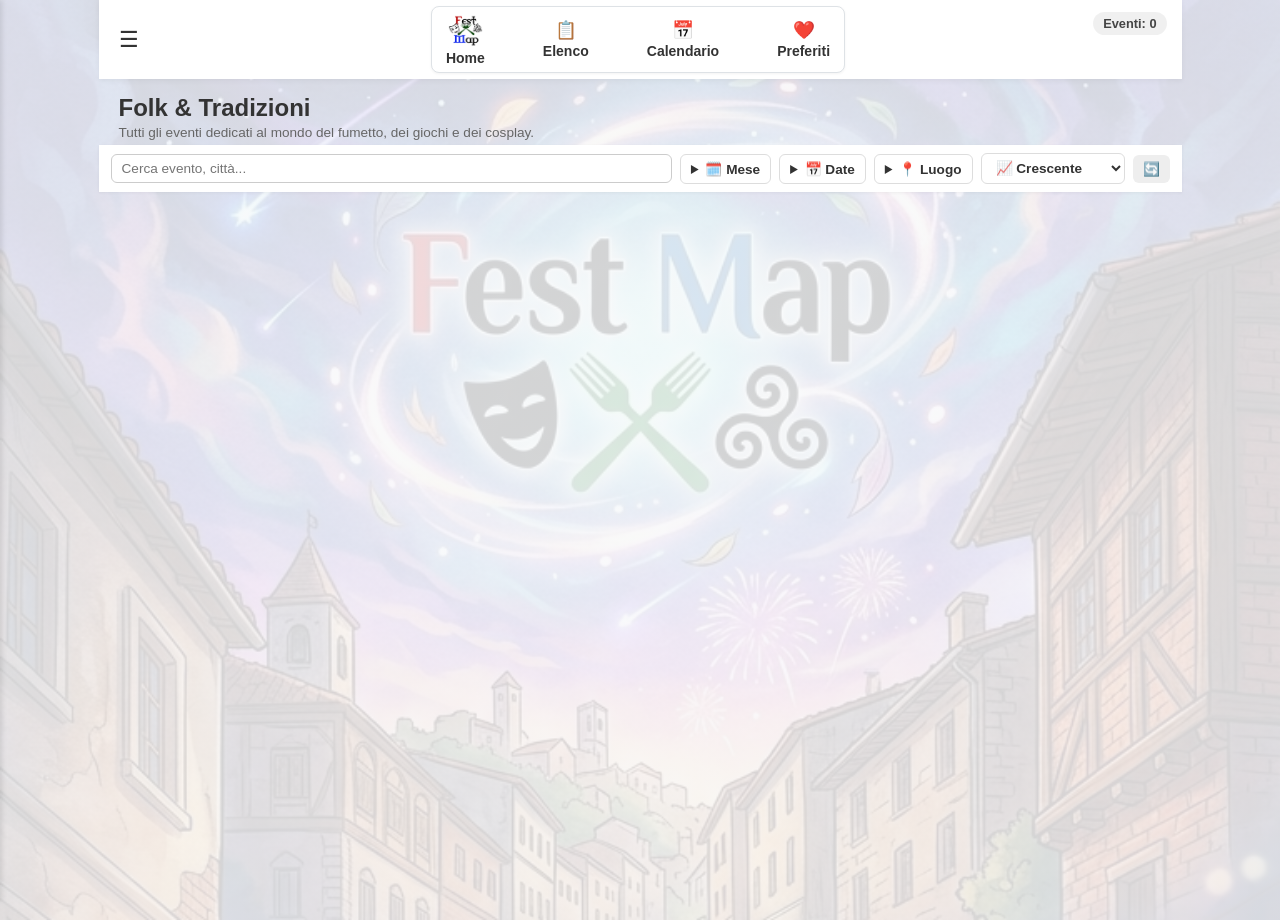
<file: eventi/folk.html>
<!DOCTYPE html>
<html lang="it">
<head>
    <meta charset="UTF-8">
    <meta name="viewport" content="width=device-width, initial-scale=1.0">

    <link rel="preconnect" href="https://fonts.googleapis.com">
    <link rel="preconnect" href="https://fonts.gstatic.com" crossorigin>
    <link href="https://fonts.googleapis.com/css2?family=Henny+Penny&display=swap" rel="stylesheet">

        <link rel="manifest" href="../manifest.json">
        <meta name="theme-color" content="#4A148C">

    <!-- Base (comune) - Percorsi risalendo di una cartella -->

    <link rel="stylesheet" href="../css/style.css">
    <link rel="stylesheet" href="../css/style-menu.css">
    <link rel="stylesheet" href="../css/style-pc.css">

    <!-- Mobile -->
    <link rel="stylesheet" href="../css/mobile/style-mobile.css">
    <link rel="stylesheet" href="../css/mobile/style-mobile-index.css">
    <link rel="stylesheet" href="../css/mobile/style-mobile-menu.css">
    <link rel="stylesheet" href="../css/mobile/style-mobyle-splashscreen.css">

    <link rel="icon" type="image/x-icon" href="./favicon.ico">

    <!-- Foglio di stile specifico per la sezione eventi/categorie -->
    <link rel="stylesheet" href="style-eventi.css">

    <title>FestMap - Folklore & Tradizioni</title>
    <input type="hidden" id="filter-tipo" value="folk">
</head>
<body>
<div id="app" class="main-app-container">

    <!-- HEADER FISSO -->
    <header class="app-header" style="position: relative;">
        <button id="menu-toggle-btn" class="icon-btn" aria-label="Menu">
            <span>☰</span>
        </button>

        <nav class="bottom-nav inline-nav-links">
            <a href="../index.html" class="nav-item">
                <img src="../images/logo FM.png" alt="Logo" class="home-logo" style="height: 20px;">
                <span>Home</span>
            </a>
            <a href="../elenco.html" class="nav-item">
                <span class="nav-icon">📋</span>
                <span class="nav-label">Elenco</span>
            </a>
            <a href="../calendario.html" class="nav-item">
                <span class="nav-icon">📅</span>
                <span class="nav-label">Calendario</span>
            </a>
            <a href="../preferiti.html" class="nav-item">
                <span class="nav-icon">❤️</span>
                <span class="nav-label">Preferiti</span>
            </a>
        </nav>

        <div class="header-right-space"></div>

        <div id="event-counter-badge" style="position: absolute; right: 15px; top: 12px; background: rgba(0, 0, 0, 0.06); padding: 4px 10px; border-radius: 12px; font-size: 0.8rem; font-weight: bold; color: #444; display: inline-block;">
            Eventi: <span id="counter-value">0</span>
        </div>
    </header>

    <!-- INTESTAZIONE CATEGORIA -->
    <section class="category-header-section" style="padding: 15px 20px 5px 20px; display: flex; align-items: center; gap: 15px;">
        <img src="../images/folk.webp" alt="Icona Folk" style="width: 45px; height: 45px; object-fit: contain;">
        <div>
            <h1 style="margin: 0; font-size: 1.5rem; color: #333;">Folk & Tradizioni</h1>
            <p style="margin: 3px 0 0 0; color: #666; font-size: 0.85rem;">Tutti gli eventi dedicati al mondo del fumetto, dei giochi e dei cosplay.</p>
        </div>
    </section>

    <!-- BARRA DI RICERCA E FILTRI (IDENTICA A ELENCO) -->
    <section class="search-section" style="padding: 8px 12px;">
        <div style="display: flex; gap: 8px; align-items: center; width: 100%; flex-wrap: nowrap;">

            <!-- 1. Barra di ricerca testuale -->
            <input type="text" id="search-input" placeholder="Cerca evento, città..." style="flex: 1; min-width: 100px; padding: 6px 10px; border-radius: 6px; border: 1px solid #ccc; font-size: 0.85rem;">

            <!-- 2. Mese (Dropdown) -->
            <details style="position: relative; background: #fff; border: 1px solid #ddd; border-radius: 6px; padding: 6px 10px; cursor: pointer; font-size: 0.85rem; white-space: nowrap;">
                <summary style="font-weight: bold; color: #333; outline: none;">🗓️ Mese</summary>
                <div style="display: flex; flex-direction: column; gap: 8px; margin-top: 8px; padding-top: 6px; border-top: 1px solid #eee; background: #fff; position: absolute; left: 0; top: 100%; z-index: 100; min-width: 160px; box-shadow: 0 4px 10px rgba(0,0,0,0.1); padding: 12px; border-radius: 6px;">
                    <select id="filter-mese" style="width: 100%; padding: 6px; border: 1px solid #ccc; border-radius: 4px; font-size: 0.85rem; cursor: pointer;"></select>
                </div>
            </details>

            <!-- 3. Periodo / Date con Calendario Interattivo -->
            <details id="dropdown-date" style="position: relative; background: #fff; border: 1px solid #ddd; border-radius: 6px; padding: 6px 10px; cursor: pointer; font-size: 0.85rem; white-space: nowrap;">
                <summary style="font-weight: bold; color: #333; outline: none;" id="date-summary-text">📅 Date</summary>
                <div style="display: flex; flex-direction: column; gap: 8px; margin-top: 8px; padding-top: 6px; border-top: 1px solid #eee; background: #fff; position: absolute; left: 0; top: 100%; z-index: 100; width: 320px; box-shadow: 0 4px 15px rgba(0,0,0,0.15); padding: 12px; border-radius: 8px; cursor: default;">

                    <div style="display: flex; justify-content: space-between; align-items: center; font-weight: bold; color: #2c3e50; margin-bottom: 5px;">
                        <button type="button" id="prev-month" style="background: none; border: none; cursor: pointer; font-size: 1rem; font-weight: bold; padding: 4px 8px;">❮</button>
                        <span id="calendar-month-title">Agosto 2026</span>
                        <button type="button" id="next-month" style="background: none; border: none; cursor: pointer; font-size: 1rem; font-weight: bold; padding: 4px 8px;">❯</button>
                    </div>

                    <div style="display: grid; grid-template-columns: repeat(7, 1fr); text-align: center; font-size: 0.75rem; font-weight: bold; color: #888; margin-bottom: 4px;">
                        <span>Lu</span><span>Ma</span><span>Me</span><span>Gi</span><span>Ve</span><span>Sa</span><span>Do</span>
                    </div>

                    <div id="calendar-days-grid" style="display: grid; grid-template-columns: repeat(7, 1fr); gap: 2px; text-align: center; font-size: 0.85rem;"></div>

                    <button type="button" id="clear-dates-btn" style="background: #f1f2f6; border: none; padding: 6px; border-radius: 4px; font-size: 0.8rem; cursor: pointer; margin-top: 5px; font-weight: bold; color: #555;">Resetta Date</button>
                </div>

                <input type="date" id="filter-da" style="display: none;">
                <input type="date" id="filter-a" style="display: none;">
            </details>

            <!-- 4. Luogo (Dropdown) -->
            <details style="position: relative; background: #fff; border: 1px solid #ddd; border-radius: 6px; padding: 6px 10px; cursor: pointer; font-size: 0.85rem; white-space: nowrap;">
                <summary style="font-weight: bold; color: #333; outline: none;">📍 Luogo</summary>
                <div style="display: flex; flex-direction: column; gap: 8px; margin-top: 8px; padding-top: 6px; border-top: 1px solid #eee; background: #fff; position: absolute; left: 0; top: 100%; z-index: 100; min-width: 200px; box-shadow: 0 4px 10px rgba(0,0,0,0.1); padding: 12px; border-radius: 6px;">
                    <input type="text" id="filter-citta" placeholder="Città..." style="padding: 6px; border: 1px solid #ccc; border-radius: 4px; font-size: 0.85rem;">
                    <input type="text" id="filter-provincia" placeholder="Provincia (es. SI)..." style="padding: 6px; border: 1px solid #ccc; border-radius: 4px; font-size: 0.85rem;">
                    <input type="text" id="filter-regione" placeholder="Regione..." style="padding: 6px; border: 1px solid #ccc; border-radius: 4px; font-size: 0.85rem;">
                </div>
            </details>

            <!-- 5. Ordinamento -->
            <select id="sort-order-select" style="padding: 6px 10px; border-radius: 6px; border: 1px solid #ddd; background: #fff; font-size: 0.85rem; font-weight: bold; color: #333; cursor: pointer; white-space: nowrap;">
                <option value="asc">📈 Crescente</option>
                <option value="desc">📉 Decrescente</option>
            </select>

            <!-- 6. Pulsante Resetta -->
            <button id="reset-filters-btn" class="btn-secondary" style="background: #eee; color: #333; border: none; padding: 6px 10px; border-radius: 6px; font-weight: bold; cursor: pointer; font-size: 0.85rem; white-space: nowrap;" title="Resetta Filtri">🔄</button>

        </div>
    </section>

    <!-- MENU LATERALE (DRAWER) -->
    <nav id="side-drawer" class="drawer">
        <div class="drawer-header">
            <h3>Menu</h3>
            <button id="drawer-close-btn">&times;</button>
        </div>
        <ul class="drawer-links">
            <li><a href="wild.html">Wild Festivals</a></li>
            <li><a href="comics.html">Comics & Cosplay</a></li>
            <li><a href="food.html">Food & Good</a></li>
            <li><a href="folk.html">Folk & Tradizioni</a></li>
            <hr style="border:0; border-top:1px solid #eee; margin:15px 0;">
            <li><a href="../contatti.html" style="font-weight: bold !important; color: #ff6b6b !important; text-decoration: underline !important;">Segnala un Evento & Contatti</a></li>
            <li><a href="../faq.html">FAQ</a></li>
            <li><a href="../privacy.html">Privacy & Note Legali</a></li>
        </ul>
    </nav>
    <div id="drawer-backdrop" class="backdrop"></div>

    <!-- Contenuto della Categoria: Elenco Interattivo -->
    <main class="home-content" style="padding: 20px;">
        <section class="category-events-section">
            <div id="categoria-eventi-container" class="events-list">
                <!-- Inseriti via JS -->
            </div>
        </section>
    </main>

</div>

<!-- Script principali con percorsi corretti -->
<script type="module" src="../js/app.js"></script>
<script type="module" src="./category.js"></script>

</body>
</html>
</file>
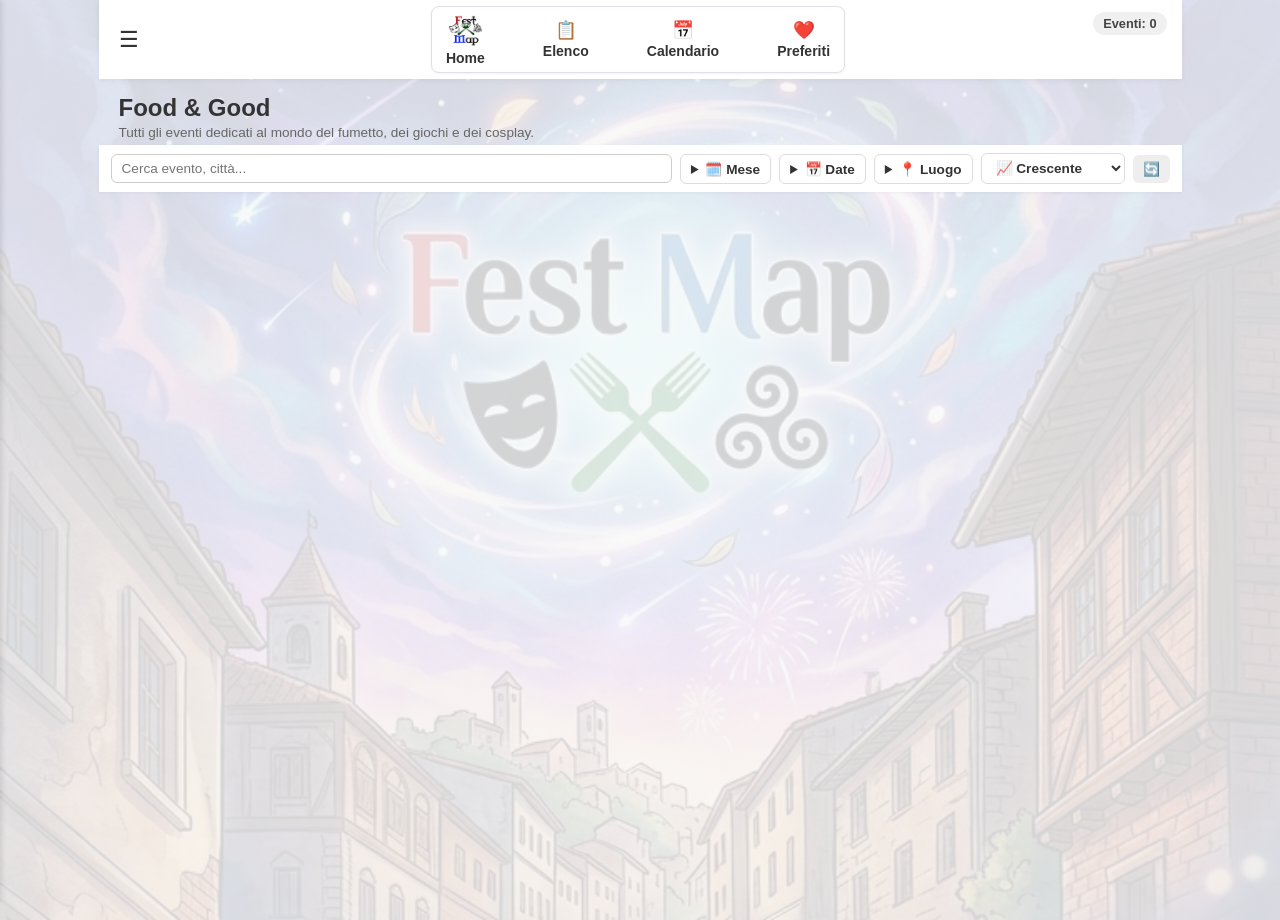
<file: eventi/food.html>
<!DOCTYPE html>
<html lang="it">
<head>
    <meta charset="UTF-8">
    <meta name="viewport" content="width=device-width, initial-scale=1.0">

    <link rel="preconnect" href="https://fonts.googleapis.com">
    <link rel="preconnect" href="https://fonts.gstatic.com" crossorigin>
    <link href="https://fonts.googleapis.com/css2?family=Henny+Penny&display=swap" rel="stylesheet">

        <link rel="manifest" href="../manifest.json">
        <meta name="theme-color" content="#4A148C">

    <!-- Base (comune) - Percorsi risalendo di una cartella -->

    <link rel="stylesheet" href="../css/style.css">
    <link rel="stylesheet" href="../css/style-menu.css">
    <link rel="stylesheet" href="../css/style-pc.css">

    <!-- Mobile -->
    <link rel="stylesheet" href="../css/mobile/style-mobile.css">
    <link rel="stylesheet" href="../css/mobile/style-mobile-index.css">
    <link rel="stylesheet" href="../css/mobile/style-mobile-menu.css">
    <link rel="stylesheet" href="../css/mobile/style-mobyle-splashscreen.css">

    <link rel="icon" type="image/x-icon" href="./favicon.ico">

    <!-- Foglio di stile specifico per la sezione eventi/categorie -->
    <link rel="stylesheet" href="style-eventi.css">

    <title>FestMap - Food & Good</title>
    <input type="hidden" id="filter-tipo" value="food">
</head>
<body>
<div id="app" class="main-app-container">

    <!-- HEADER FISSO -->
    <header class="app-header" style="position: relative;">
        <button id="menu-toggle-btn" class="icon-btn" aria-label="Menu">
            <span>☰</span>
        </button>

        <nav class="bottom-nav inline-nav-links">
            <a href="../index.html" class="nav-item">
                <img src="../images/logo FM.png" alt="Logo" class="home-logo" style="height: 20px;">
                <span>Home</span>
            </a>
            <a href="../elenco.html" class="nav-item">
                <span class="nav-icon">📋</span>
                <span class="nav-label">Elenco</span>
            </a>
            <a href="../calendario.html" class="nav-item">
                <span class="nav-icon">📅</span>
                <span class="nav-label">Calendario</span>
            </a>
            <a href="../preferiti.html" class="nav-item">
                <span class="nav-icon">❤️</span>
                <span class="nav-label">Preferiti</span>
            </a>
        </nav>

        <div class="header-right-space"></div>

        <div id="event-counter-badge" style="position: absolute; right: 15px; top: 12px; background: rgba(0, 0, 0, 0.06); padding: 4px 10px; border-radius: 12px; font-size: 0.8rem; font-weight: bold; color: #444; display: inline-block;">
            Eventi: <span id="counter-value">0</span>
        </div>
    </header>

    <!-- INTESTAZIONE CATEGORIA -->
    <section class="category-header-section" style="padding: 15px 20px 5px 20px; display: flex; align-items: center; gap: 15px;">
        <img src="../images/food.webp" alt="Icona Food" style="width: 45px; height: 45px; object-fit: contain;">
        <div>
            <h1 style="margin: 0; font-size: 1.5rem; color: #333;">Food & Good</h1>
            <p style="margin: 3px 0 0 0; color: #666; font-size: 0.85rem;">Tutti gli eventi dedicati al mondo del fumetto, dei giochi e dei cosplay.</p>
        </div>
    </section>

    <!-- BARRA DI RICERCA E FILTRI (IDENTICA A ELENCO) -->
    <section class="search-section" style="padding: 8px 12px;">
        <div style="display: flex; gap: 8px; align-items: center; width: 100%; flex-wrap: nowrap;">

            <!-- 1. Barra di ricerca testuale -->
            <input type="text" id="search-input" placeholder="Cerca evento, città..." style="flex: 1; min-width: 100px; padding: 6px 10px; border-radius: 6px; border: 1px solid #ccc; font-size: 0.85rem;">

            <!-- 2. Mese (Dropdown) -->
            <details style="position: relative; background: #fff; border: 1px solid #ddd; border-radius: 6px; padding: 6px 10px; cursor: pointer; font-size: 0.85rem; white-space: nowrap;">
                <summary style="font-weight: bold; color: #333; outline: none;">🗓️ Mese</summary>
                <div style="display: flex; flex-direction: column; gap: 8px; margin-top: 8px; padding-top: 6px; border-top: 1px solid #eee; background: #fff; position: absolute; left: 0; top: 100%; z-index: 100; min-width: 160px; box-shadow: 0 4px 10px rgba(0,0,0,0.1); padding: 12px; border-radius: 6px;">
                    <select id="filter-mese" style="width: 100%; padding: 6px; border: 1px solid #ccc; border-radius: 4px; font-size: 0.85rem; cursor: pointer;"></select>
                </div>
            </details>

            <!-- 3. Periodo / Date con Calendario Interattivo -->
            <details id="dropdown-date" style="position: relative; background: #fff; border: 1px solid #ddd; border-radius: 6px; padding: 6px 10px; cursor: pointer; font-size: 0.85rem; white-space: nowrap;">
                <summary style="font-weight: bold; color: #333; outline: none;" id="date-summary-text">📅 Date</summary>
                <div style="display: flex; flex-direction: column; gap: 8px; margin-top: 8px; padding-top: 6px; border-top: 1px solid #eee; background: #fff; position: absolute; left: 0; top: 100%; z-index: 100; width: 320px; box-shadow: 0 4px 15px rgba(0,0,0,0.15); padding: 12px; border-radius: 8px; cursor: default;">

                    <div style="display: flex; justify-content: space-between; align-items: center; font-weight: bold; color: #2c3e50; margin-bottom: 5px;">
                        <button type="button" id="prev-month" style="background: none; border: none; cursor: pointer; font-size: 1rem; font-weight: bold; padding: 4px 8px;">❮</button>
                        <span id="calendar-month-title">Agosto 2026</span>
                        <button type="button" id="next-month" style="background: none; border: none; cursor: pointer; font-size: 1rem; font-weight: bold; padding: 4px 8px;">❯</button>
                    </div>

                    <div style="display: grid; grid-template-columns: repeat(7, 1fr); text-align: center; font-size: 0.75rem; font-weight: bold; color: #888; margin-bottom: 4px;">
                        <span>Lu</span><span>Ma</span><span>Me</span><span>Gi</span><span>Ve</span><span>Sa</span><span>Do</span>
                    </div>

                    <div id="calendar-days-grid" style="display: grid; grid-template-columns: repeat(7, 1fr); gap: 2px; text-align: center; font-size: 0.85rem;"></div>

                    <button type="button" id="clear-dates-btn" style="background: #f1f2f6; border: none; padding: 6px; border-radius: 4px; font-size: 0.8rem; cursor: pointer; margin-top: 5px; font-weight: bold; color: #555;">Resetta Date</button>
                </div>

                <input type="date" id="filter-da" style="display: none;">
                <input type="date" id="filter-a" style="display: none;">
            </details>

            <!-- 4. Luogo (Dropdown) -->
            <details style="position: relative; background: #fff; border: 1px solid #ddd; border-radius: 6px; padding: 6px 10px; cursor: pointer; font-size: 0.85rem; white-space: nowrap;">
                <summary style="font-weight: bold; color: #333; outline: none;">📍 Luogo</summary>
                <div style="display: flex; flex-direction: column; gap: 8px; margin-top: 8px; padding-top: 6px; border-top: 1px solid #eee; background: #fff; position: absolute; left: 0; top: 100%; z-index: 100; min-width: 200px; box-shadow: 0 4px 10px rgba(0,0,0,0.1); padding: 12px; border-radius: 6px;">
                    <input type="text" id="filter-citta" placeholder="Città..." style="padding: 6px; border: 1px solid #ccc; border-radius: 4px; font-size: 0.85rem;">
                    <input type="text" id="filter-provincia" placeholder="Provincia (es. SI)..." style="padding: 6px; border: 1px solid #ccc; border-radius: 4px; font-size: 0.85rem;">
                    <input type="text" id="filter-regione" placeholder="Regione..." style="padding: 6px; border: 1px solid #ccc; border-radius: 4px; font-size: 0.85rem;">
                </div>
            </details>

            <!-- 5. Ordinamento -->
            <select id="sort-order-select" style="padding: 6px 10px; border-radius: 6px; border: 1px solid #ddd; background: #fff; font-size: 0.85rem; font-weight: bold; color: #333; cursor: pointer; white-space: nowrap;">
                <option value="asc">📈 Crescente</option>
                <option value="desc">📉 Decrescente</option>
            </select>

            <!-- 6. Pulsante Resetta -->
            <button id="reset-filters-btn" class="btn-secondary" style="background: #eee; color: #333; border: none; padding: 6px 10px; border-radius: 6px; font-weight: bold; cursor: pointer; font-size: 0.85rem; white-space: nowrap;" title="Resetta Filtri">🔄</button>

        </div>
    </section>

    <!-- MENU LATERALE (DRAWER) -->
    <nav id="side-drawer" class="drawer">
        <div class="drawer-header">
            <h3>Menu</h3>
            <button id="drawer-close-btn">&times;</button>
        </div>
        <ul class="drawer-links">
            <li><a href="wild.html">Wild Festivals</a></li>
            <li><a href="comics.html">Comics & Cosplay</a></li>
            <li><a href="food.html">Food & Good</a></li>
            <li><a href="folk.html">Folk & Tradizioni</a></li>
            <hr style="border:0; border-top:1px solid #eee; margin:15px 0;">
            <li><a href="../contatti.html" style="font-weight: bold !important; color: #ff6b6b !important; text-decoration: underline !important;">Segnala un Evento & Contatti</a></li>
            <li><a href="../faq.html">FAQ</a></li>
            <li><a href="../privacy.html">Privacy & Note Legali</a></li>
        </ul>
    </nav>
    <div id="drawer-backdrop" class="backdrop"></div>

    <!-- Contenuto della Categoria: Elenco Interattivo -->
    <main class="home-content" style="padding: 20px;">
        <section class="category-events-section">
            <div id="categoria-eventi-container" class="events-list">
                <!-- Inseriti via JS -->
            </div>
        </section>
    </main>

</div>

<!-- Script principali con percorsi corretti -->
<script type="module" src="../js/app.js"></script>
<script type="module" src="./category.js"></script>

</body>
</html>
</file>
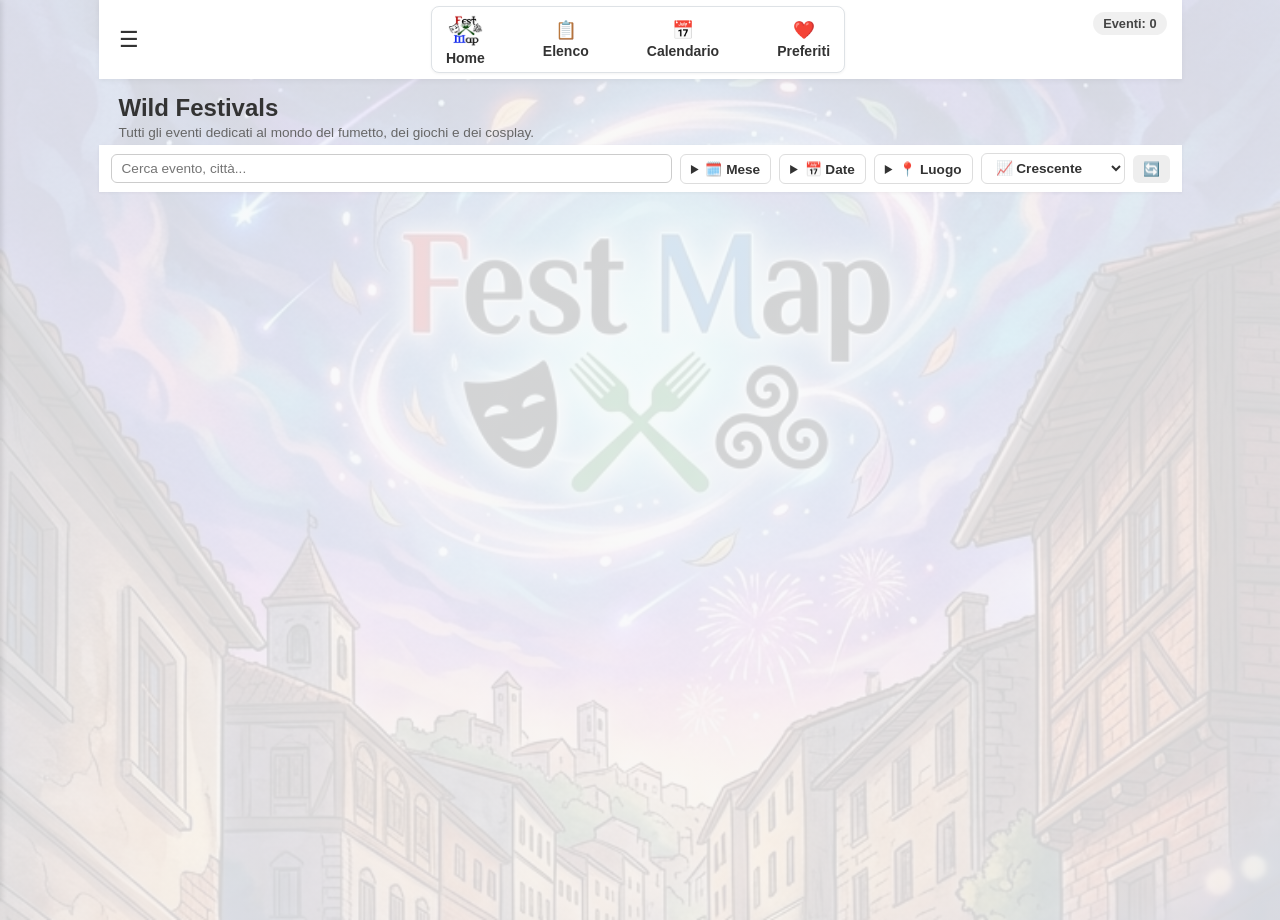
<file: eventi/wild.html>
<!DOCTYPE html>
<html lang="it">
<head>
    <meta charset="UTF-8">
    <meta name="viewport" content="width=device-width, initial-scale=1.0">

    <link rel="preconnect" href="https://fonts.googleapis.com">
    <link rel="preconnect" href="https://fonts.gstatic.com" crossorigin>
    <link href="https://fonts.googleapis.com/css2?family=Henny+Penny&display=swap" rel="stylesheet">

        <link rel="manifest" href="../manifest.json">
        <meta name="theme-color" content="#4A148C">

    <!-- Base (comune) - Percorsi risalendo di una cartella -->

    <link rel="stylesheet" href="../css/style.css">
    <link rel="stylesheet" href="../css/style-menu.css">
    <link rel="stylesheet" href="../css/style-pc.css">

    <!-- Mobile -->
    <link rel="stylesheet" href="../css/mobile/style-mobile.css">
    <link rel="stylesheet" href="../css/mobile/style-mobile-index.css">
    <link rel="stylesheet" href="../css/mobile/style-mobile-menu.css">
    <link rel="stylesheet" href="../css/mobile/style-mobyle-splashscreen.css">

    <link rel="icon" type="image/x-icon" href="./favicon.ico">


    <!-- Foglio di stile specifico per la sezione eventi/categorie -->
    <link rel="stylesheet" href="style-eventi.css">

    <title>FestMap - Wild Festivals</title>
    <input type="hidden" id="filter-tipo" value="wild">
</head>
<body>

<div id="app" class="main-app-container">

    <!-- HEADER FISSO -->
    <header class="app-header" style="position: relative;">
        <button id="menu-toggle-btn" class="icon-btn" aria-label="Menu">
            <span>☰</span>
        </button>

        <nav class="bottom-nav inline-nav-links">
            <a href="../index.html" class="nav-item">
                <img src="../images/logo FM.png" alt="Logo" class="home-logo" style="height: 20px;">
                <span>Home</span>
            </a>
            <a href="../elenco.html" class="nav-item">
                <span class="nav-icon">📋</span>
                <span class="nav-label">Elenco</span>
            </a>
            <a href="../calendario.html" class="nav-item">
                <span class="nav-icon">📅</span>
                <span class="nav-label">Calendario</span>
            </a>
            <a href="../preferiti.html" class="nav-item">
                <span class="nav-icon">❤️</span>
                <span class="nav-label">Preferiti</span>
            </a>
        </nav>

        <div class="header-right-space"></div>

        <div id="event-counter-badge" style="position: absolute; right: 15px; top: 12px; background: rgba(0, 0, 0, 0.06); padding: 4px 10px; border-radius: 12px; font-size: 0.8rem; font-weight: bold; color: #444; display: inline-block;">
            Eventi: <span id="counter-value">0</span>
        </div>
    </header>

    <!-- INTESTAZIONE CATEGORIA -->
    <section class="category-header-section" style="padding: 15px 20px 5px 20px; display: flex; align-items: center; gap: 15px;">
        <img src="../images/wild.webp" alt="Icona wild" style="width: 45px; height: 45px; object-fit: contain;">
        <div>
            <h1 style="margin: 0; font-size: 1.5rem; color: #333;">Wild Festivals</h1>
            <p style="margin: 3px 0 0 0; color: #666; font-size: 0.85rem;">Tutti gli eventi dedicati al mondo del fumetto, dei giochi e dei cosplay.</p>
        </div>
    </section>

    <!-- BARRA DI RICERCA E FILTRI (IDENTICA A ELENCO) -->
    <section class="search-section" style="padding: 8px 12px;">
        <div style="display: flex; gap: 8px; align-items: center; width: 100%; flex-wrap: nowrap;">

            <!-- 1. Barra di ricerca testuale -->
            <input type="text" id="search-input" placeholder="Cerca evento, città..." style="flex: 1; min-width: 100px; padding: 6px 10px; border-radius: 6px; border: 1px solid #ccc; font-size: 0.85rem;">

            <!-- 2. Mese (Dropdown) -->
            <details style="position: relative; background: #fff; border: 1px solid #ddd; border-radius: 6px; padding: 6px 10px; cursor: pointer; font-size: 0.85rem; white-space: nowrap;">
                <summary style="font-weight: bold; color: #333; outline: none;">🗓️ Mese</summary>
                <div style="display: flex; flex-direction: column; gap: 8px; margin-top: 8px; padding-top: 6px; border-top: 1px solid #eee; background: #fff; position: absolute; left: 0; top: 100%; z-index: 100; min-width: 160px; box-shadow: 0 4px 10px rgba(0,0,0,0.1); padding: 12px; border-radius: 6px;">
                    <select id="filter-mese" style="width: 100%; padding: 6px; border: 1px solid #ccc; border-radius: 4px; font-size: 0.85rem; cursor: pointer;"></select>
                </div>
            </details>

            <!-- 3. Periodo / Date con Calendario Interattivo -->
            <details id="dropdown-date" style="position: relative; background: #fff; border: 1px solid #ddd; border-radius: 6px; padding: 6px 10px; cursor: pointer; font-size: 0.85rem; white-space: nowrap;">
                <summary style="font-weight: bold; color: #333; outline: none;" id="date-summary-text">📅 Date</summary>
                <div style="display: flex; flex-direction: column; gap: 8px; margin-top: 8px; padding-top: 6px; border-top: 1px solid #eee; background: #fff; position: absolute; left: 0; top: 100%; z-index: 100; width: 320px; box-shadow: 0 4px 15px rgba(0,0,0,0.15); padding: 12px; border-radius: 8px; cursor: default;">

                    <div style="display: flex; justify-content: space-between; align-items: center; font-weight: bold; color: #2c3e50; margin-bottom: 5px;">
                        <button type="button" id="prev-month" style="background: none; border: none; cursor: pointer; font-size: 1rem; font-weight: bold; padding: 4px 8px;">❮</button>
                        <span id="calendar-month-title">Agosto 2026</span>
                        <button type="button" id="next-month" style="background: none; border: none; cursor: pointer; font-size: 1rem; font-weight: bold; padding: 4px 8px;">❯</button>
                    </div>

                    <div style="display: grid; grid-template-columns: repeat(7, 1fr); text-align: center; font-size: 0.75rem; font-weight: bold; color: #888; margin-bottom: 4px;">
                        <span>Lu</span><span>Ma</span><span>Me</span><span>Gi</span><span>Ve</span><span>Sa</span><span>Do</span>
                    </div>

                    <div id="calendar-days-grid" style="display: grid; grid-template-columns: repeat(7, 1fr); gap: 2px; text-align: center; font-size: 0.85rem;"></div>

                    <button type="button" id="clear-dates-btn" style="background: #f1f2f6; border: none; padding: 6px; border-radius: 4px; font-size: 0.8rem; cursor: pointer; margin-top: 5px; font-weight: bold; color: #555;">Resetta Date</button>
                </div>

                <input type="date" id="filter-da" style="display: none;">
                <input type="date" id="filter-a" style="display: none;">
            </details>

            <!-- 4. Luogo (Dropdown) -->
            <details style="position: relative; background: #fff; border: 1px solid #ddd; border-radius: 6px; padding: 6px 10px; cursor: pointer; font-size: 0.85rem; white-space: nowrap;">
                <summary style="font-weight: bold; color: #333; outline: none;">📍 Luogo</summary>
                <div style="display: flex; flex-direction: column; gap: 8px; margin-top: 8px; padding-top: 6px; border-top: 1px solid #eee; background: #fff; position: absolute; left: 0; top: 100%; z-index: 100; min-width: 200px; box-shadow: 0 4px 10px rgba(0,0,0,0.1); padding: 12px; border-radius: 6px;">
                    <input type="text" id="filter-citta" placeholder="Città..." style="padding: 6px; border: 1px solid #ccc; border-radius: 4px; font-size: 0.85rem;">
                    <input type="text" id="filter-provincia" placeholder="Provincia (es. SI)..." style="padding: 6px; border: 1px solid #ccc; border-radius: 4px; font-size: 0.85rem;">
                    <input type="text" id="filter-regione" placeholder="Regione..." style="padding: 6px; border: 1px solid #ccc; border-radius: 4px; font-size: 0.85rem;">
                </div>
            </details>

            <!-- 5. Ordinamento -->
            <select id="sort-order-select" style="padding: 6px 10px; border-radius: 6px; border: 1px solid #ddd; background: #fff; font-size: 0.85rem; font-weight: bold; color: #333; cursor: pointer; white-space: nowrap;">
                <option value="asc">📈 Crescente</option>
                <option value="desc">📉 Decrescente</option>
            </select>

            <!-- 6. Pulsante Resetta -->
            <button id="reset-filters-btn" class="btn-secondary" style="background: #eee; color: #333; border: none; padding: 6px 10px; border-radius: 6px; font-weight: bold; cursor: pointer; font-size: 0.85rem; white-space: nowrap;" title="Resetta Filtri">🔄</button>

        </div>
    </section>

    <!-- MENU LATERALE (DRAWER) -->
    <nav id="side-drawer" class="drawer">
        <div class="drawer-header">
            <h3>Menu</h3>
            <button id="drawer-close-btn">&times;</button>
        </div>
        <ul class="drawer-links">
            <li><a href="wild.html">Wild Festivals</a></li>
            <li><a href="comics.html">Comics & Cosplay</a></li>
            <li><a href="food.html">Food & Good</a></li>
            <li><a href="folk.html">Folk & Tradizioni</a></li>
            <hr style="border:0; border-top:1px solid #eee; margin:15px 0;">
            <li><a href="../contatti.html" style="font-weight: bold !important; color: #ff6b6b !important; text-decoration: underline !important;">Segnala un Evento & Contatti</a></li>
            <li><a href="../faq.html">FAQ</a></li>
            <li><a href="../privacy.html">Privacy & Note Legali</a></li>
        </ul>
    </nav>
    <div id="drawer-backdrop" class="backdrop"></div>

    <!-- Contenuto della Categoria: Elenco Interattivo -->
    <main class="home-content" style="padding: 20px;">
        <section class="category-events-section">
            <div id="categoria-eventi-container" class="events-list">
                <!-- Inseriti via JS -->
            </div>
        </section>
    </main>

</div>

<!-- Script principali con percorsi corretti -->
<script type="module" src="../js/app.js"></script>
<script type="module" src="./category.js"></script>
</body>
</html>
</file>
<file: css/calendario/style-calendario.css>
/* ==========================================================
   STRUTTURA PAGINA, SFONDO, FILTRI E MENU LATERALE
   ========================================================== */

/* Sfondo generale della pagina calendario con l'immagine coordinata */
body.calendar-page-body {
    margin: 0;
    background-color: #0b0614;
    font-family: inherit;
    color: #ffffff;
    min-height: 100vh;
    position: relative;
}

.site-background-overlay {
    position: fixed;
    top: 0;
    left: 0;
    width: 100vw;
    height: 100vh;
    background: url('../../images/sfondo-festmap.webp') no-repeat center center fixed;
    background-size: cover;
    z-index: -2;
}

body.calendar-page-body::after {
    content: '';
    position: fixed;
    top: 0;
    left: 0;
    width: 100vw;
    height: 100vh;
    background: linear-gradient(135deg, rgba(15, 10, 30, 0.88) 0%, rgba(30, 15, 55, 0.82) 100%);
    z-index: -1;
}

/* --- Navigazione Anno / Mese (Precedente / Successivo) --- */
.calendar-header-nav {
    display: flex;
    justify-content: space-between;
    align-items: center;
    margin-bottom: 20px;
    width: 100%;
    box-sizing: border-box;
}

.calendar-header-nav button {
    padding: 8px 16px;
    background: rgba(255, 255, 255, 0.08);
    color: white;
    border: 1px solid rgba(255, 255, 255, 0.15);
    border-radius: 8px;
    cursor: pointer;
    font-weight: bold;
    transition: all 0.2s ease;
}

.calendar-header-nav button:hover {
    background: linear-gradient(135deg, #ff416c, #ff4b2b);
    border-color: transparent;
    box-shadow: 0 4px 15px rgba(255, 65, 108, 0.4);
}

.calendar-header-nav h2 {
    margin: 0;
    font-size: 1.4rem;
    color: #ffffff;
}

/* --- Barra dei Filtri Calendario --- */
.filters-calendar-bar {
    display: flex;
    flex-wrap: wrap;
    gap: 12px;
    background: rgba(25, 20, 45, 0.65);
    backdrop-filter: blur(12px);
    border: 1px solid rgba(255, 255, 255, 0.12);
    padding: 15px;
    border-radius: 16px;
    margin-bottom: 20px;
    align-items: center;
    box-shadow: 0 8px 32px rgba(0, 0, 0, 0.3);
    width: 100%;
    box-sizing: border-box;
}

.filters-calendar-bar select,
.filters-calendar-bar input {
    padding: 10px 14px;
    background: rgba(15, 10, 30, 0.8);
    border: 1px solid rgba(255, 255, 255, 0.15);
    border-radius: 8px;
    color: #ffffff;
    font-size: 0.9rem;
    flex: 1;
    min-width: 140px;
    outline: none;
    transition: border-color 0.2s;
}

.filters-calendar-bar select option {
    background: #0a171e;
    color: #ffffff;
}

.filters-calendar-bar select:focus,
.filters-calendar-bar input:focus {
    border-color: #ff416c;
}

/* --- Forzatura Apertura Menu Laterale (Drawer) --- */
#side-drawer.active {
    transform: translateX(0) !important;
    visibility: visible !important;
    pointer-events: auto !important;
}

#drawer-backdrop.active {
    opacity: 1 !important;
    visibility: visible !important;
    pointer-events: auto !important;
}
</file>
<file: css/style.css>
:root {
    --primary-color: #4A148C; /* Viola FestMap */
    --accent-color: #0d6efd;  /* Blu */
    --success-color: #198754; /* Verde */
    --bg-color: #f8f9fa;
    --card-bg: #ffffff;
    --text-color: #333333;
}

body {
    background-color: var(--bg-color);
    font-family: sans-serif;
    margin: 0;
    padding-left: 70px;
    padding-right: 70px;
    min-height: 100vh;
    max-width: 1500px;
    color: var(--text-color);
    margin-left: auto;
    margin-right: auto;

    /* Sfondo dell'app */
    background-image:
        linear-gradient(rgba(248, 249, 250, 0.85), rgba(248, 249, 250, 0.85)),
        url('../images/sfondo-festmap.webp');
    background-size: 100%;
    background-position: top center;
    background-repeat: no-repeat;
}

/* --- Barra di Ricerca e Filtri (Sezione dedicata) --- */
.search-section {
    padding: 15px 20px;
    background-color: var(--card-bg);
    box-shadow: 0 1px 3px rgba(0,0,0,0.05);
    margin-bottom: 20px;
}

.search-bar-wrapper {
    display: flex;
    gap: 10px;
}

#search-input {
    flex: 1;
    padding: 10px 15px;
    border: 1px solid #ced4da;
    border-radius: 6px;
    font-size: 1rem;
}

.btn-filter {
    background-color: var(--primary-color);
    color: white;
    border: none;
    padding: 0 15px;
    border-radius: 6px;
    cursor: pointer;
    font-weight: 600;
}

/* Pannello Filtri Avanzati */
.filters-panel {
    margin-top: 15px;
    padding: 15px;
    background: #f1f3f5;
    border-radius: 8px;
    display: flex;
    flex-direction: column;
    gap: 12px;
}

.filters-panel.hidden {
    display: none !important;
}

.filter-group {
    display: flex;
    flex-direction: column;
    gap: 5px;
}

.filter-group label {
    font-size: 0.85rem;
    font-weight: bold;
    color: #495057;
}

.filter-group select,
.filter-group input {
    padding: 8px;
    border: 1px solid #ced4da;
    border-radius: 4px;
}

.range-group {
    display: flex;
    gap: 10px;
}

.range-group input {
    flex: 1;
}

.btn-primary {
    background-color: var(--success-color);
    color: white;
    border: none;
    padding: 10px;
    border-radius: 6px;
    font-weight: bold;
    cursor: pointer;
    text-align: center;
}

/* --- Contenuto Home e Titoli --- */
.home-content {
    position: relative;
    max-width: 100%;
    margin: 0 auto;
}

.home-content h2,
.upcoming-events-section h3 {
    font-size: 1.25rem;
    color: var(--primary-color);
    margin-bottom: 15px;
    padding-left: 5px;
    margin-left: 5px;
    margin-right: 5px;
    text-align: left;
}

/* --- Card Evento in stile Orizzontale --- */
.card-evento {
    background: var(--card-bg);
    border-left: 5px solid var(--accent-color);
    padding: 15px;
    margin-bottom: 15px;
    border-radius: 8px;
    box-shadow: 0 2px 4px rgba(0,0,0,0.1);
    overflow: hidden;
    position: relative;
}

.card-approvata {
    border-left: 5px solid var(--success-color);
}

.card-content-wrapper {
    display: flex;
    gap: 15px;
    align-items: center;
}

.card-img-container {
    position: relative;
    width: 50px;
    min-width: 50px;
    height: 90px;
    background-color: #f8f9fa;
    border-radius: 6px;
    overflow: hidden;
    display: flex;
    align-items: center;
    justify-content: center;
    border: 1px solid #e9ecef;
}

.card-img {
    width: 100%;
    height: 100%;
    object-fit: contain;
    display: block;
    padding: 2px;
}

.card-info-container {
    flex: 1;
    display: flex;
    flex-direction: column;
    gap: 5px;
}

.card-title {
    margin: 0;
    font-size: 1.05rem;
    font-weight: bold;
    color: var(--text-color);
}

/*.text-muted {
    margin: 0;
    font-size: 1rem;
    text-decoration-line: underline;
    color: #000000;
}*/
.card-date {
    margin: 0;
    font-size: 0.95rem; /* Leggermente più grande rispetto a prima (0.85rem) */
    font-weight: 500;
    color: #495057;     /* Grigio scuro leggibile, senza sottolineatura */
    text-decoration: none;
    line-height: 1.4; /* Spaziatura ideale tra la prima e la seconda riga */
}

.card-date .date-separator {
    color: var(--primary-color);
    font-weight: bold;
}


/* Pulsante Cuoricino in alto a destra (Preferito) */
.btn-preferito-overlay {
    position: absolute;
    top: 8px;
    right: 8px;
    background: rgba(255, 255, 255, 0.85);
    border: none;
    border-radius: 50%;
    width: 32px;
    height: 32px;
    cursor: pointer;
    z-index: 10;
    padding: 0;
    display: flex;
    align-items: center;
    justify-content: center;
    box-shadow: 0 1px 3px rgba(0,0,0,0.2);
    transition: transform 0.2s ease;
}

.cuore-icon {
    width: 18px;
    height: 18px;
    fill: transparent;
    stroke: #ff3366;
    stroke-width: 2.2;
    transition: fill 0.2s ease, stroke 0.2s ease;
}

.btn-preferito-overlay.preferito-attivo {
    transform: scale(1.1);
}

.btn-preferito-overlay.preferito-attivo .cuore-icon {
    fill: #ff3366;
    stroke: #ff3366;
    animation: battitoCuore 0.4s ease 1 forwards;
}

@keyframes battitoCuore {
    0% { transform: scale(1); }
    50% { transform: scale(1.35); }
    100% { transform: scale(1); }
}

.btn-preferito-overlay:hover {
    transform: scale(1.15);
}

/* --- Azioni Card (Dettagli e Mappa) --- */
.card-actions {
    display: flex;
    gap: 8px;
    margin-top: 8px;
}

.card-actions .btn,
.btn-map {
    padding: 5px 10px;
    font-size: 0.85rem;
    border-radius: 4px;
}

.btn-map {
    background-color: #e9ecef;
    color: #495057;
    border: 1px solid #ced4da;
    font-weight: 600;
    cursor: pointer;
    display: flex;
    align-items: center;
    gap: 4px;
    transition: background-color 0.2s;
}

.btn-map:hover {
    background-color: #dde2e6;
}

.card-location-row {
    display: flex;
    align-items: center;
    gap: 8px;
    margin-bottom: 10px;
    font-size: 0.95rem;
    color: #495057;
}

.map-pin-icon {
    font-size: 1.3rem;
    cursor: pointer;
    transition: transform 0.2s ease;
}

.map-pin-icon:hover {
    transform: scale(1.2);
}

.btn-itinerario {
    display: inline-block;
    padding: 6px 12px;
    background-color: #4285F4;
    color: white !important;
    text-decoration: none;
    border-radius: 6px;
    font-weight: bold;
    margin-top: 2px;
    text-align: center;
    transition: background-color 0.2s;
}

.btn-itinerario:hover {
    background-color: #3367D6;
    color: white;
}

/* Icona della categoria in alto a sinistra sulla card */
.card-evento .card-category-badge-icon {
    position: absolute;
    top: 8px;
    left: 8px;
    width: 40px;
    height: 40px;
    object-fit: contain;
    z-index: 15;
    pointer-events: none;
    background: rgb(255, 255, 255);
    border-radius: 50%;
    box-shadow: 0 0 2px #000000;
}

/* =================================================================
   HOME - BARRA CATEGORIE E PULSANTE SEGNALA EVENTO
   ================================================================ */

/* Stile base desktop per la barra categorie */
.home-categories-bar {
    padding: 10px 20px;
    display: flex;
    gap: 10px;
    justify-content: flex-start; /* Di default allinea a sinistra su PC */
    align-items: center;
    flex-wrap: wrap;
    position: relative;
}

/* Stile comune dei chip */
.category-chip {
    display: flex;
    align-items: center;
    gap: 8px;
    padding: 8px 14px;
    background: #fff;
    border: 1px solid #ddd;
    border-radius: 20px;
    text-decoration: none;
    color: #333;
    font-weight: 500;
    box-shadow: 0 2px 4px rgba(0,0,0,0.05);
}

.category-chip .chip-img {
    width: 30px;
    height: 30px;
    object-fit: contain;
}

.category-chip .folk-icon-fix {
    width: 24px;
    height: 24px;
}

/* Spinge il pulsante "Segnala Evento" verso il bordo destro su PC */
.btn-segnala-chip {
    margin-left: auto;
    background: #fff0f0 !important;
    border-color: #ff6b6b !important;
    color: #d93838 !important;
    font-weight: 600;
}

.btn-segnala-chip .chip-icon-text {
    font-size: 1.1rem;
}
</file>
<file: css/style-menu.css>
/* --- 1. HEADER PRINCIPALE E NAVIGAZIONE --- */
.app-header {
    display: flex;
    align-items: center;
    justify-content: space-between;
    background-color: #ffffff;
    padding: 10px 20px;
    box-shadow: 0 2px 5px rgba(0, 0, 0, 0.05);
    width: 100%;
    box-sizing: border-box;
    position: relative;
    z-index: 1000;
}

.app-header .icon-btn {
    background: none;
    border: none;
    font-size: 22px;
    cursor: pointer;
    padding: 0;
    color: #333;
}

.bottom-nav.inline-nav-links {
    display: flex;
    align-items: center;
    justify-content: center;
    gap: 30px;
    margin: 0 auto;
    list-style: none;
    padding: 0;
}

.bottom-nav.inline-nav-links .nav-item {
    text-decoration: none;
    color: #333;
    display: flex;
    flex-direction: column;
    align-items: center;
    gap: 2px;
    font-size: 14px;
}

/* Regola blindata per il logo */
.bottom-nav.inline-nav-links .nav-item .home-logo {
    height: 35px !important;
    width: auto !important;
    max-width: 80px !important;
    display: block !important;
    object-fit: contain !important;
    margin: 0 auto !important;
}

.header-right-space {
    width: 24px;
}

/* --- 2. MENU A SCOMPARSA (DRAWER) --- */
.drawer {
    position: fixed;
    top: 0;
    left: -280px;
    width: 280px;
    height: 100%;
    background-color: #ffffff;
    box-shadow: 2px 0 5px rgba(0, 0, 0, 0.1);
    transition: left 0.3s ease;
    z-index: 2000;
    box-sizing: border-box;
    padding: 20px;
}

.drawer.open {
    left: 0;
}

.drawer-header {
    display: flex;
    justify-content: space-between;
    align-items: center;
    border-bottom: 1px solid #eee;
    padding-bottom: 10px;
    margin-bottom: 20px;
}

.drawer-header button {
    background: none;
    border: none;
    font-size: 24px;
    cursor: pointer;
}

.drawer-links {
    list-style: none;
    padding: 0;
    margin: 0;
}

.drawer-links li {
    margin-bottom: 15px;
}

.drawer-links li a {
    text-decoration: none;
    color: #333;
    font-size: 16px;
}

.backdrop {
    position: fixed;
    top: 0;
    left: 0;
    width: 100%;
    height: 100%;
    background-color: rgba(0, 0, 0, 0.4);
    opacity: 0;
    visibility: hidden;
    transition: opacity 0.3s ease, visibility 0.3s ease;
    z-index: 1500;
}

.backdrop.active {
    opacity: 1;
    visibility: visible;
}
</file>
<file: css/style-pc.css>
/* Media query per schermi più grandi (Desktop / Tablet) */
@media (min-width: 768px) {
    
    #pwa-install-mobile-float {
        display: none !important;
    }
    
    body {
        padding-bottom: 20px;
    }

    .main-app-container {
        max-width: 95%;
        margin: 0 auto;
    }

    .app-header {
        padding: 6px 20px;
    }

    .app-logo-container .app-logo {
        height: 32px;
    }

    .search-section,
    .bottom-nav {
        max-width: 100%;
    }

    .bottom-nav {
        position: static;
        display: flex;
        justify-content: center;
        align-items: center;
        gap: 30px;
        background-color: var(--card-bg);
        border: 1px solid #dee2e6;
        border-radius: 8px;
        padding: 8px 20px;
        margin: 0 auto 20px auto;
        box-shadow: 0 1px 3px rgba(0, 0, 0, 0.05);
        height: auto;
    }

    .bottom-nav .nav-item {
        flex-direction: row;
        gap: 8px;
        font-size: 0.95rem;
        font-weight: 600;
        padding: 6px 14px;
        border-radius: 6px;
        transition: background-color 0.2s ease, color 0.2s ease;
    }

    .bottom-nav .nav-item:hover {
        background-color: #f1f3f5;
        color: var(--primary-color);
    }

    .bottom-nav .nav-icon {
        font-size: 1.1rem;
    }

    .events-grid-top,
    .events-list {
        display: grid;
        grid-template-columns: repeat(auto-fill, minmax(320px, 1fr));
        gap: 20px;
    }

    .card-evento {
        margin-bottom: 0;
        transition: transform 0.2s ease, box-shadow 0.2s ease;
    }

    .card-evento:hover {
        transform: translateY(-3px);
        box-shadow: 0 4px 12px rgba(0, 0, 0, 0.12);
    }

/* ---------------------Splash Screen --------------------------------*/
/* Correzione del layout centrale per desktop */
    .splash-center-content {
        max-width: 700px; /* Lascia più spazio alla mappa su PC */
        margin-top: 0;    /* Rimuove il margine negativo che sballa le proporzioni */
    }

    .italy-map-wrapper {
        max-height: 450px; /* Aumenta l'altezza massima della mappa su PC */
    }

    /* --- Pulsante Installazione PWA (Desktop) --- */
    .pwa-desktop-btn {
        position: absolute;
        right: 120px;
        top: 50%;
        transform: translateY(-50%);
        background: #4A148C;
        color: white;
        border: none;
        padding: 6px 14px;
        border-radius: 8px;
        font-size: 0.85rem;
        font-weight: 600;
        cursor: pointer;
        box-shadow: 0 2px 6px rgba(0,0,0,0.15);
        transition: background 0.2s, transform 0.2s;
        z-index: 10;
        display: flex;
        align-items: center;
        gap: 6px;
    }

    .pwa-desktop-btn:hover {
        background: #6a1bb2;
        transform: translateY(-50%) scale(1.02);
    }
}
</file>
<file: css/calendario/style-calendario-matrice.css>
/* ==========================================================
   MATRICE ANNUALE E CALENDARIO VERO E PROPRIO
   ========================================================== */

/* Contenitore Principale Matrice Annuale (Fisso, senza zoom al passaggio del mouse) */
.matrix-container {
    width: 100%;
    background: rgba(20, 15, 35, 0.6);
    border-radius: 12px;
    border: 1px solid rgba(255, 255, 255, 0.1);
    box-shadow: 0 8px 32px rgba(0, 0, 0, 0.3);
    overflow-x: auto;
    margin-top: 30px;
    box-sizing: border-box;
    transform: none !important;
    transition: none !important;
}

/* Regole generali per la griglia e le intestazioni compatte */
.matrix-grid {
    display: grid;
    grid-template-columns: 50px repeat(31, minmax(24px, 1fr));
    gap: 2px;
    padding: 0px;
    min-width: 900px;
    transform: none !important;
    transition: none !important;
}

.matrix-header-cell {
    text-align: center;
    font-size: 1rem;
    font-weight: bold;
    color: rgba(255, 255, 255, 0.7);
    padding: 6px 2px;
    background: rgba(255, 255, 255, 0.03);
    border-radius: 4px;
    display: flex;
    align-items: center;
    justify-content: center;
}

.matrix-corner-empty {
    background: transparent;
    border: none;
}

/* Stile specifico per le etichette dei mesi */
.matrix-month-label {
    display: flex;
    align-items: center;
    justify-content: center;
    font-weight: bold;
    font-size: 1rem;
    color: #fff;
    padding: 0 2px;
    background: rgba(25, 20, 45, 0.6);
    border: 1px solid rgba(255, 255, 255, 0.06);
    border-radius: 4px;
    white-space: nowrap;
}

/* --- Celle del Giorno nella Matrice (Uniche ad avere l'effetto zoom) --- */
.matrix-day-cell {
    aspect-ratio: 1;
    max-height: 32px;
    background: rgba(255, 255, 255, 0.02);
    border: 1px solid rgb(163, 107, 107);
    border-radius: 4px;
    display: flex;
    align-items: center;
    justify-content: center;
    font-size: 1rem;
    font-weight: bold;
    color: rgba(255, 255, 255, 0.3);
    transition: all 0.2s ease;
    cursor: pointer;
    user-select: none;
}

.matrix-day-cell.invalid {
    background: rgba(0, 0, 0, 0.15);
    border: none;
    cursor: default;
    opacity: 0.2;
}

.matrix-day-cell.has-events {
    border-color: rgba(255, 255, 255, 0.2);
    color: #fff;
    box-shadow: 0 2px 6px rgba(0, 0, 0, 0.3);
}

.matrix-day-cell.has-events:hover {
    transform: scale(1.15);
    z-index: 10;
    border-color: #fff;
    box-shadow: 0 0 10px rgba(255, 255, 255, 0.4);
}

.matrix-day-cell.today {
    border: 4px solid #31d6e5 !important;
}

/* --- Categorie Ufficiali e Colori --- */
.cat-comics {
    background: #4a67fa;
    color: #ffffff;
    font-weight: bold;
}

.cat-wild {
    background: #9b2af1;
    color: #ffffff;
    font-weight: bold;
}

.cat-food {
    background: #de0606ba;
    color: #ffffff;
    font-weight: bold;
}

.cat-folk {
    background: #2b9348;
    color: #ffffff;
    font-weight: bold;
}

.cat-default {
    background: #d6d6d6;
    color: #ffffff;
    font-weight: bold;
}

/* --- Pulsante Tooltip Mappa nel Modale --- */
.btn-mappa-tooltip {
    background-color: #ffffff;
    border: none;
    border-radius: 50%;
    width: 35px;
    height: 35px;
    display: flex;
    align-items: center;
    justify-content: center;
    padding-bottom: 3.5px;
    cursor: pointer;
    font-size: 1.5rem;
    box-shadow: 0 2px 5px rgba(0, 0, 0, 0.3);
    transition: transform 0.2s ease, background-color 0.2s ease;
    flex-shrink: 0;
}

.btn-mappa-tooltip:hover {
    transform: scale(1.1);
    background-color: #ffffff;
}

/* --- Modale / Popup Riepilogo Giornaliero --- */
.matrix-modal-overlay {
    display: none;
    position: fixed;
    top: 0;
    left: 0;
    width: 100vw;
    height: 100vh;
    background: rgba(10, 6, 20, 0.8);
    backdrop-filter: blur(5px);
    z-index: 99999;
    justify-content: center;
    align-items: center;
    padding: 20px;
    box-sizing: border-box;
}

.matrix-modal-content {
    background: rgba(25, 20, 45, 0.95);
    border: 1px solid rgba(255, 255, 255, 0.15);
    border-radius: 16px;
    max-width: 950px !important; /* Allarghiamo il modale per ospitare le colonne */
    width: 95% !important;
    max-height: 80vh;
    display: flex;
    flex-direction: column;
    box-shadow: 0 15px 35px rgba(0, 0, 0, 0.5);
    overflow: hidden;
    animation: modalScaleIn 0.2s ease forwards;
}
.matrix-modal-columns-container {
    display: flex !important;
    flex-direction: row !important;
    gap: 16px;
    align-items: stretch;
    min-width: max-content; /* Forza le colonne a restare sulla stessa riga */
    padding-bottom: 8px; /* Spaziatura per la barra di scorrimento */
}
.matrix-category-column {
    background: rgba(255, 255, 255, 0.02);
    border: 1px solid rgba(255, 255, 255, 0.08);
    border-radius: 12px;
    padding: 12px;
    display: flex;
    flex-direction: column;
    gap: 10px;
    width: 220px; /* Larghezza fissa per ogni colonna */
    flex-shrink: 0; /* Impedisce alla colonna di rimpicciolirsi o andare a capo */
}

.matrix-column-header {
    font-weight: bold;
    font-size: 0.95rem;
    color: #fff;
    padding-bottom: 8px;
    border-bottom: 1px solid rgba(255, 255, 255, 0.1);
    display: flex;
    align-items: center;
    gap: 8px;
}

.matrix-column-header img {
    width: 20px;
    height: 20px;
    border-radius: 50%;
    object-fit: cover;
}


@keyframes modalScaleIn {
    from { transform: scale(0.95); opacity: 0; }
    to { transform: scale(1); opacity: 1; }
}

.matrix-modal-header {
    padding: 16px 20px;
    background: rgba(255, 255, 255, 0.05);
    border-bottom: 1px solid rgba(255, 255, 255, 0.1);
    display: flex;
    justify-content: space-between;
    align-items: center;
}

.matrix-modal-header h3 {
    margin: 0;
    font-size: 1.3rem;
    color: #fff;
}

.matrix-modal-close {
    background: none;
    border: none;
    color: rgba(255, 255, 255, 0.6);
    font-size: 1.2rem;
    cursor: pointer;
}

.matrix-modal-close:hover {
    color: #fff;
}

.matrix-modal-body {
    padding: 20px;
    overflow-y: auto;
    overflow-x: auto !important; /* Abilita lo scroll orizzontale se lo spazio non basta */
    display: flex;
    flex-direction: column;
    gap: 12px;
}

.matrix-event-card-item {
    background: rgba(255, 255, 255, 0.04);
    border: 1px solid rgba(255, 255, 255, 0.08);
    border-radius: 10px;
    padding: 12px;
    display: flex;
    flex-direction: column;
    gap: 6px;
    cursor: pointer;
    transition: background 0.2s;
}

.matrix-event-card-item:hover {
    background: rgba(255, 255, 255, 0.08);
    border-color: rgba(255, 65, 108, 0.4);
}

.matrix-event-title {
    font-weight: bold;
    font-size: 1.3rem;
    color: #fff;
}

.matrix-event-details {
    font-size: 1rem;
    color: rgba(255, 255, 255, 0.7);
    display: flex;
    gap: 12px;
}

/* --- Stile Quadratini Legenda Categorie --- */
.legend-color-box {
    width: 24px;
    height: 24px;
    border-radius: 4px;
    display: inline-block;
}
</file>
<file: css/mobile/style-mobile.css>
/* --- Stili Generici Mobile (App Globale) --- */
@media screen and (max-width: 767px) {
    body {
        padding-left: 0 !important;
        padding-right: 0 !important;
        margin-left: 0 !important;
        margin-right: 0 !important;
        max-width: 100% !important;
        background-size: cover;
        padding-bottom: 70px;
    }

    .main-app-container {
        max-width: 100% !important;
        padding: 0 10px;
        box-sizing: border-box;
    }

    /* --- Quadratino Fluttuante PWA (Smartphone) --- */
    .pwa-mobile-float-btn {
        position: fixed !important;
        top: 30px !important;
        right: 5px !important;
        background: #4A148C;
        color: white;
        border: none;
        width: 56px;
        height: 56px;
        border-radius: 14px;
        display: flex;
        flex-direction: column;
        align-items: center;
        justify-content: center;
        gap: 2px;
        box-shadow: 0 4px 12px rgba(74, 20, 140, 0.4);
        cursor: pointer;
        z-index: 1999;
        transition: transform 0.2s, background 0.2s;
    }

    .pwa-mobile-float-btn .float-icon {
        font-size: 1.2rem;
        line-height: 1;
    }

    .pwa-mobile-float-btn .float-text {
        font-size: 0.55rem;
        font-weight: bold;
        text-transform: uppercase;
        letter-spacing: 0.3px;
    }

    .pwa-mobile-float-btn:active {
        transform: scale(0.92);
        background: #6a1bb2;
    }
    /* Nascondi il pulsante desktop su schermi mobile */
    #pwa-install-pc-btn {
        display: none !important;
    }
}
}
</file>
<file: css/mobile/style-mobile-menu.css>
/* --- Ottimizzazione Mobile Header e Menu (FestMap) --- */
@media screen and (max-width: 767px) {

    /* --- 1. Header Principale --- */
    .app-header {
        padding: 8px 10px !important;
        width: 100% !important;
        box-sizing: border-box !important;
        display: flex !important;
        align-items: center !important;
        justify-content: space-between !important;
        flex-wrap: wrap !important; /* Permette una gestione pulita se lo spazio è poco */
    }

    /* Pulsante Menu a Hamburger */
    .app-header .icon-btn {
        font-size: 24px !important;
        padding: 4px !important;
    }

    /* Riduciamo gli spazi tra i link di navigazione centrali su mobile */
    .bottom-nav.inline-nav-links {
        gap: 12px !important;
        margin: 0 auto !important;
    }

    .bottom-nav.inline-nav-links .nav-item {
        font-size: 11px !important;
        gap: 1px !important;
    }

    .bottom-nav.inline-nav-links .nav-item .home-logo {
        height: 26px !important;
        max-width: 60px !important;
    }

    .bottom-nav.inline-nav-links .nav-item .nav-icon {
        font-size: 16px !important;
    }

    /* Spazio destro azzerato per bilanciare l'hamburger a sinistra */
    .header-right-space {
        display: none !important;
    }

    /* --- 2. Contatore Eventi (Badge in alto a destra) --- */
    #event-counter-badge {
        position: static !important; /* Lo spostiamo nel flusso o lo compattiamo per evitare sovrapposizioni */
        margin-left: auto;
        font-size: 0.75rem !important;
        padding: 3px 8px !important;
        background: rgba(117, 151, 222, 0.15) !important; /* Richiama i toni del brand */
        color: #ffffff !important;
        border-radius: 10px !important;
        margin-top: 5px;
        width: 100%;
        text-align: center;
        order: 3; /* Lo mettiamo su una seconda riga nell'header se lo spazio stringa */
    }

    /* --- 3. Menu a Scomparsa (Drawer) --- */
    .drawer {
        width: 270px !important;
        left: -270px !important;
        padding: 15px !important;
    }

    .drawer-header h3 {
        font-size: 1.2rem !important;
        margin: 0 !important;
    }

    .drawer-header button {
        font-size: 28px !important;
    }

    .drawer-links li {
        margin-bottom: 18px !important;
    }

    .drawer-links li a {
        font-size: 15px !important;
    }

    /* --- 4. Categorie Rapide in Home (Ottimizzazione scorrimento orizzontale) --- */
    .home-categories-bar {
        padding: 8px 10px !important;
        justify-content: flex-start !important;
        overflow-x: auto !important;
        white-space: nowrap !important;
        -webkit-overflow-scrolling: touch;
        scrollbar-width: none; /* Nasconde la barra su Firefox */
    }

    .home-categories-bar::-webkit-scrollbar {
        display: none; /* Nasconde la barra su Chrome/Safari */
    }

    .category-chip {
        flex: 0 0 auto !important;
        padding: 6px 12px !important;
        font-size: 0.85rem !important;
    }

    .category-chip img {
        width: 28px !important;
        height: 28px !important;
    }

    /* --- 5. Sezione Ricerca e Filtri in Home --- */
    .search-section {
        padding: 10px !important;
    }

    .search-bar-wrapper {
        flex-direction: column !important; /* Dispone barra di ricerca e tasti in colonna su smartphone stretti */
        gap: 8px !important;
    }

    #search-input {
        width: 100% !important;
        padding: 10px !important;
        border-radius: 8px;
        border: 1px solid #ddd;
    }

    .search-bar-wrapper button,
    .search-bar-wrapper select {
        width: 100% !important;
        padding: 10px !important;
        border-radius: 8px;
    }

    /* --- Adattamento Mobile del Menu a Scomparsa (Drawer) --- */
    .drawer {
        left: 0 !important; /* Annulla il posizionamento fisso fuori schermo di PC */
        transform: translateX(-100%); /* Lo sposta fuori schermo tramite transform, compatibile con app.js */
        transition: transform 0.3s ease !important;
        width: 260px; /* Leggermente più compatto su smartphone */
        max-width: 80vw;
    }

    /* Quando app.js aggiunge la classe .open */
    .drawer.open {
        transform: translateX(0) !important;
        left: 0 !important;
    }

    /* Backdrop ottimizzato per mobile */
    .backdrop {
        opacity: 0;
        visibility: hidden;
        transition: opacity 0.3s ease, visibility 0.3s ease;
    }

    .backdrop.active {
        opacity: 1;
        visibility: visible;
    }

    .search-section {
        padding: 8px 10px !important;
        background: #ffffff;
        box-shadow: 0 2px 5px rgba(0,0,0,0.05);
    }

    .search-main-row {
        display: flex !important;
        flex-wrap: wrap !important;
        gap: 6px !important;
        align-items: center !important;
        width: 100% !important;
    }

    /* Input di ricerca occupa lo spazio principale */
    #search-input {
        flex: 1 !important;
        min-width: 120px !important;
        padding: 8px 10px !important;
        border-radius: 6px;
        border: 1px solid #ccc;
        font-size: 0.85rem;
    }

    /* Pulsante Filtri visibile solo su mobile */
    .btn-mobile-filters {
        display: inline-flex !important;
        align-items: center;
        gap: 4px;
        background: #4A148C !important;
        color: white !important;
        border: none !important;
        padding: 8px 12px !important;
        border-radius: 6px;
        font-size: 0.85rem;
        font-weight: bold;
        cursor: pointer;
        white-space: nowrap;
    }

    /* Contenitore dei filtri nascosto di default su mobile (stile tendina) */
    .filters-dropdown-container {
        display: none !important;
        width: 100% !important;
        flex-direction: column !important;
        gap: 6px !important;
        padding-top: 8px !important;
        margin-top: 4px !important;
        border-top: 1px solid #eee;
    }

    /* Quando la tendina è aperta tramite JS */
    .filters-dropdown-container.mobile-filters-open {
        display: flex !important;
    }

    /* I singoli dropdown interni occupano tutta la larghezza nella tendina mobile */
    .filters-dropdown-container .filter-dropdown-item {
        width: 100% !important;
        box-sizing: border-box !important;
    }

    /* Pulsante reset allineato */
    #reset-filters-btn {
        padding: 8px 10px !important;
        border-radius: 6px;
    }
}

/* --- CORREZIONE VISUALIZZAZIONE PC --- */
@media screen and (min-width: 768px) {
    /* Nasconde il pulsante Filtri su desktop */
    .btn-mobile-filters {
        display: none !important;
    }

    /* Forza la riga principale a disporre gli elementi in linea orizzontale */
    .search-main-row {
        display: flex !important;
        flex-wrap: nowrap !important;
        align-items: center !important;
        gap: 8px !important;
        width: 100% !important;
    }

    /* Rende visibile e affiancato il contenitore dei filtri su desktop */
    .filters-dropdown-container {
        display: flex !important;
        flex-direction: row !important;
        gap: 8px !important;
        width: auto !important;
        margin-top: 0 !important;
        padding-top: 0 !important;
        border-top: none !important;
    }

    /* I singoli filtri tornano a occupare solo lo spazio necessario in riga */
    .filters-dropdown-container .filter-dropdown-item {
        width: auto !important;
        flex: 0 0 auto !important;
    }

    /* Barra di ricerca elastica che riempie lo spazio rimanente */
    #search-input {
        flex: 1 !important;
        min-width: 150px !important;
    }
}
</file>
<file: css/mobile/style-mobile-calendario.css>
/* --- Ottimizzazione Mobile Header, Menu e Navigazione Anno (FestMap) --- */
@media screen and (max-width: 767px) {

    /* --- Header e Navbar identici alla pagina Mappa ---
    .app-header {
        padding: 8px 10px !important;
    }*/
/*
    .bottom-nav.inline-nav-links {
        display: flex !important;
        gap: 12px !important;
        align-items: center !important;
    }

    .bottom-nav.inline-nav-links .nav-item {
        flex-direction: column !important;
        gap: 2px !important;
        font-size: 11px !important;
        text-align: center !important;
        color: #ffffff !important;
        text-decoration: none !important;
    }

    .bottom-nav.inline-nav-links .nav-item img.home-logo {
        height: 18px !important;
        width: auto !important;
    }

    .bottom-nav.inline-nav-links .nav-item .nav-icon {
        font-size: 1.1rem !important;
        line-height: 1 !important;
    }

    .bottom-nav.inline-nav-links .nav-item span,
    .bottom-nav.inline-nav-links .nav-item .nav-label {
        color: #ffffff !important;
        font-weight: normal !important;
    }*/

    /* Elemento attivo (Calendario) in evidenza */
    /*.bottom-nav.inline-nav-links .nav-item.active,
    .bottom-nav.inline-nav-links .nav-item.active span,
    .bottom-nav.inline-nav-links .nav-item.active .nav-label {
        color: #ff416c !important;
        font-weight: bold !important;
    }*/

    /* --- Spaziatura generale pagina --- */
    #app {
        padding-top: 70px !important;
        padding-left: 8px !important;
        padding-right: 8px !important;
        max-width: 100% !important;
    }

    /* --- Intestazione Anno con testi corti per mobile --- */
    .calendar-header-nav {
        display: flex !important;
        flex-direction: row !important;
        justify-content: space-between !important;
        align-items: center !important;
        gap: 6px !important;
        margin-bottom: 12px !important;
        background: rgba(20, 15, 35, 0.9) !important;
        padding: 10px 8px !important;
        border-radius: 10px !important;
        box-sizing: border-box !important;
        width: 100% !important;
    }

    .calendar-header-nav button {
        padding: 6px 10px !important;
        font-size: 0.75rem !important;
        border-radius: 6px !important;
        white-space: nowrap !important;
        flex-shrink: 0 !important;
    }

    /* Sostituiamo o compattiamo i testi tramite CSS se necessario,
       oppure lasciamo che il blocco contenga comodamente le parole */
    .calendar-header-nav h2 {
        font-size: 0.95rem !important;
        text-align: center !important;
        margin: 0 !important;
        white-space: nowrap !important;
        color: #fff !important;
    }

    /* --- Barra dei filtri a griglia --- */
    .filters-calendar-bar {
        display: grid !important;
        grid-template-columns: 1fr 1fr !important;
        gap: 6px !important;
        padding: 8px !important;
        border-radius: 10px !important;
        background: rgba(15, 10, 30, 0.95) !important;
        margin-bottom: 12px !important;
    }

    .filters-calendar-bar #filter-testo {
        grid-column: span 2 !important;
        width: 100% !important;
        min-width: 0 !important;
    }

    .filters-calendar-bar select,
    .filters-calendar-bar input {
        width: 100% !important;
        min-width: 0 !important;
        padding: 7px !important;
        font-size: 12px !important;
        box-sizing: border-box !important;
        background: rgba(20, 15, 35, 0.9) !important;
        color: #ffffff !important;
        border: 1px solid rgba(255, 255, 255, 0.2) !important;
    }

}

@media (max-width: 767px) {
    /* Adatta la finestra modale agli schermi piccoli */
    .matrix-modal-content {
        width: 95% !important;
        max-width: 100% !important;
        max-height: 85vh !important;
        padding: 12px !important;
        box-sizing: border-box;
        overflow-y: auto !important; /* Permette lo scroll verticale di tutta la modale */
    }

    /* Dis dispone le 4 categorie in colonna anziché affiancate */
    .matrix-modal-columns-container {
        display: flex !important;
        flex-direction: column !important;
        gap: 15px !important;
        width: 100% !important;
        overflow-x: hidden !important;
    }

    /* Ogni colonna-categoria occupa tutta la larghezza disponibile */
    .matrix-category-column {
        width: 100% !important;
        min-width: 100% !important;
        box-sizing: border-box;
    }

    /* Ridimensiona leggermente i testi delle card evento per smartphone */
    .matrix-event-card-item {
        padding: 10px !important;
    }

    .matrix-event-title {
        font-size: 1rem !important;
    }
}
</file>
<file: css/mobile/style-mobile-calendario-matrice.css>
/* --- Ottimizzazione Matrice Calendario (Giorni a sinistra, Mesi in alto) - Mobile --- */
@media screen and (max-width: 767px) {

    .calendar-unified-wrapper {
        padding: 8px !important;
        margin-top: 10px !important;
        border-radius: 10px !important;
        overflow: hidden !important;
    }

    .matrix-container {
        width: 100% !important;
        overflow-x: hidden;
        overflow-y: auto !important;
        -webkit-overflow-scrolling: touch !important;
        margin-top: 10px !important;
        border-radius: 8px !important;
        background: transparent !important;
        border: none !important;
        box-shadow: none !important;
        max-height: 70vh !important;
    }

    /* Griglia invertita: 13 colonne (1 per i giorni a sinistra + 12 mesi) e 32 righe (1 intestazione + 31 giorni) */
    .matrix-grid {
        display: grid !important;
        grid-template-columns: 32px repeat(12, minmax(0, 1fr)) !important;
        grid-template-rows: auto repeat(31, minmax(24px, auto)) !important;
        gap: 2px !important;
        min-width: 100% !important;
        padding: 4px !important;
        box-sizing: border-box;
    }

    .matrix-corner-empty {
        background: transparent !important;
        border: none !important;
        grid-column: 1 !important;
        grid-row: 1 !important;
    }

    /* Intestazioni dei Mesi in alto (12 colonne) */
    .matrix-month-label {
        font-size: 0.65rem !important;
        font-weight: bold !important;
        color: #fff !important;
        padding: 4px 1px !important;
        background: rgba(25, 20, 45, 0.95) !important;
        border: 1px solid rgba(255, 255, 255, 0.1) !important;
        border-radius: 3px !important;
        display: flex !important;
        align-items: center !important;
        justify-content: center !important;
        height: 26px !important;
        white-space: nowrap !important;
    }

    /* Etichette dei Giorni sul lato sinistro (da 1 a 31 sulle righe) */
    .matrix-header-cell {
        font-size: 0.7rem !important;
        font-weight: bold !important;
        color: rgba(255, 255, 255, 0.8) !important;
        padding: 0 2px !important;
        background: rgba(255, 255, 255, 0.05) !important;
        border-radius: 3px !important;
        display: flex !important;
        align-items: center !important;
        justify-content: center !important;
        height: 100% !important;
        min-height: 24px !important;
    }

    /* Celle dei giorni all'interno della matrice */
    .matrix-day-cell {
        height: 100% !important;
        min-height: 24px !important;
        width: 100% !important;
        aspect-ratio: auto !important;
        font-size: 0.65rem !important;
        font-weight: bold !important;
        border-radius: 3px !important;
        display: flex !important;
        align-items: center !important;
        justify-content: center !important;
    }

    /* Riduciamo leggermente i font e i padding delle celle per farle entrare tutte comodamente */
    .matrix-header-cell,
    .matrix-month-label,
    .matrix-day-cell {
        font-size: 0.7rem;
        padding: 2px 0;
        min-width: 0; /* Impedisce alle celle di espandersi oltre la colonna */
        text-align: center;
        white-space: nowrap;
        overflow: hidden;
        text-overflow: ellipsis;
    }

    /* Legenda inferiore */
    .calendar-legend-container {
        flex-direction: column !important;
        align-items: flex-start !important;
        gap: 8px !important;
        padding: 10px !important;
        font-size: 0.75rem !important;
        margin-top: 15px !important;
    }

    .legend-item img {
        width: 24px !important;
        height: 24px !important;
    }

    .matrix-modal-overlay {
        padding: 10px !important;
    }

    .matrix-modal-content {
        width: 100% !important;
        max-width: 100% !important;
        max-height: 85vh !important;
        margin: 0 !important;
    }

    .matrix-modal-body {
        padding: 10px !important;
        overflow-x: auto !important;
    }

    /* Mantiene le colonne affiancate in orizzontale abilitando lo scroll laterale fluido */
    .matrix-modal-columns-container {
        display: flex !important;
        flex-direction: row !important;
        gap: 10px !important;
        min-width: max-content !important;
        overflow-x: auto !important;
        padding-bottom: 10px !important;
    }

    /* Rimpicciolisce la larghezza fissa della singola colonna per adattarla agli schermi piccoli */
    .matrix-category-column {
        width: 260px !important;
        min-width: 260px !important;
        padding: 8px !important;
    }

    .matrix-event-card-item {
        padding: 8px !important;
    }

    .matrix-event-title {
        font-size: 1rem !important;
    }

    .matrix-event-details {
        font-size: 0.85rem !important;
    }
}
</file>
<file: css/mobile/style-mobile-index.css>
/* --- Stili Specifici Mobile per la Home (Index) --- */
@media screen and (max-width: 767px) {
    /* Forza la pagina a occupare esattamente tutta la larghezza dello smartphone */
    html, body {
        width: 100% !important;
        overflow-x: hidden !important;
        margin: 0 !important;
        padding: 0 !important;
    }
    .main-app-container,
    .home-content {
        width: 100% !important;
        max-width: 100% !important;
        padding: 0 10px !important;
        box-sizing: border-box !important;
        margin: 0 !important;
    }

    /* Sposta giù la barra di navigazione superiore e il contatore */
    .main-nav-bar,
    .nav-container,
    .header-top-mobile {
        margin-top: 5px;
        padding-top: 5px;
    }

    /* Abbassa e adatta il badge contatore eventi */
    .counter-badge,
    #event-counter,
    .events-counter-pill {
        font-size: 0.85rem !important;
        padding: 4px 8px !important;
        display: inline-block;
    }

    /* Soluzione per l'ordinamento tagliato: lo mettiamo a riga dedicata sotto la barra di ricerca o lo compattiamo */
    .search-section {
        display: flex;
        flex-direction: column;
        gap: 10px;
        padding: 12px 10px;
    }

    .search-bar-wrapper {
        width: 100%;
        display: flex;
        gap: 6px;
    }

    #search-input {
        flex: 1;
        min-width: 0;
    }

    /* Rende il selettore dell'ordinamento visibile e ben spaziato */
    select#sort-select,
    .sort-dropdown {
        width: 100% !important;
        max-width: 100% !important;
        padding: 8px 12px;
        font-size: 0.9rem;
        background-color: #fff;
        border: 1px solid #d1d5db;
        border-radius: 6px;
        box-sizing: border-box;
    }

    /* Sezione di ricerca */
    .search-section {
        padding: 10px 15px;
        margin-bottom: 15px;
        border-radius: 0;
    }

    .search-bar-wrapper {
        flex-direction: row;
        gap: 8px;
    }

    #search-input {
        font-size: 0.95rem;
        padding: 8px 12px;
    }

    .btn-filter {
        padding: 0 12px;
        font-size: 0.9rem;
    }

    /* Annulla la griglia a colonne larghe del PC e forza una colonna singola fluida */
    .events-grid-top,
    .events-list {
        display: flex;
        flex-direction: column;
        gap: 12px;
        width: 100%;
    }

    /* Adattamento delle Card Evento */
    .card-evento {
        padding: 12px;
        width: 100%;
        max-width: 100% !important;
        margin-left: 0 !important;
        margin-right: 0 !important;
        box-sizing: border-box;
    }

    .card-title {
        font-size: 1rem;
    }

    .card-date {
        font-size: 0.88rem;
    }

    .home-content h2,
    .upcoming-events-section h3 {
        font-size: 1.1rem;
        margin-left: 5px;
        margin-right: 5px;
    }

    .home-categories-bar {
        justify-content: center; /* Centra gli elementi su mobile */
        gap: 6px;
        padding: 8px 10px;
    }

    /* Pulsanti/chip leggermente ridotti su mobile */
    .category-chip {
        padding: 6px 10px;
        font-size: 0.82rem;
        border-radius: 16px;
    }

    .category-chip .chip-img {
        width: 24px;
        height: 24px;
    }

    .category-chip .folk-icon-fix {
        width: 20px;
        height: 20px;
    }

    /* Annulla il "margin-left: auto" di PC e fa andare il pulsante sotto */
    .btn-segnala-chip {
        margin-left: 0 !important;
        width: 100%; /* Opzionale: lo fa estendere o lo centra */
        justify-content: center;
        margin-top: 4px;
        background: #ff6b6b !important;
        color: white !important;
    }

    .btn-segnala-chip span {
        color: white !important;
    }

}
</file>
<file: css/mobile/style-mobile-contatti.css>
/* =================================================================ato
   STILI MOBILE - PAGINA CONTATTI & SEGNALAZIONE (FestMap)
   ================================================================ */

/* Contenitore principale mobile per la pagina contatti */
@media screen and (max-width: 768px) {
    main.home-content {
        max-width: 100% !important;
        margin: 10px auto !important;
        padding: 0 10px !important;
    }

    /* Intestazione della pagina */
    main.home-content > div:first-child {
        margin-bottom: 20px !important;
        padding: 0 5px;
    }

    main.home-content > div:first-child h2 {
        font-size: 1.6rem !important;
    }

    main.home-content > div:first-child p {
        font-size: 0.88rem !important;
        line-height: 1.4;
    }

    /* Modulo di segnalazione */
    main.home-content form {
        padding: 18px 14px !important;
        border-radius: 10px !important;
        gap: 12px !important;
    }

    /* Adattamento delle griglie a due colonne per schermi stretti */
    main.home-content form div[style*="grid-template-columns"] {
        grid-template-columns: 1fr !important;
        gap: 12px !important;
    }

    /* Campi di input, select e textarea */
    main.home-content form input[type="text"],
    main.home-content form input[type="date"],
    main.home-content form input[type="url"],
    main.home-content form input[type="email"],
    main.home-content form select,
    main.home-content form textarea {
        padding: 10px 12px !important;
        font-size: 0.95rem !important;
        width: 100% !important;
        box-sizing: border-box;
    }

    /* Etichette dei campi */
    main.home-content form label {
        font-size: 0.85rem !important;
    }

    /* Pulsante di invio */
    main.home-content form button[type="submit"] {
        padding: 14px !important;
        font-size: 1rem !important;
        width: 100%;
        margin-top: 5px !important;
    }

    /* Sezione Contatti Diretti inferiore */
    main.home-content > div:last-child {
        margin-top: 25px !important;
        padding: 18px 14px !important;
        border-radius: 10px !important;
    }

    main.home-content > div:last-child h3 {
        font-size: 1.05rem !important;
    }

    main.home-content > div:last-child p {
        font-size: 0.85rem !important;
    }

    main.home-content > div:last-child a {
        font-size: 1rem !important;
        word-break: break-all;
    }
}
</file>
<file: css/style-evento.css>
/* Stili specifici per la pagina di dettaglio */
        body {
            font-family: Arial, sans-serif;
            background-color: #f8f9fa;
            margin: 0;
            padding: 0;
            color: #333;
        }

        /* Barra superiore solo con menu (senza filtri) */
        .app-header {
            background: #ffffff;
            padding: 10px 20px;
            box-shadow: 0 2px 4px rgba(0,0,0,0.1);
            display: flex;
            justify-content: space-between;
            align-items: center;
        }

        .dettaglio-main-container {
            max-width: 900px;
            margin: 30px auto;
            background: #ffffff;
            padding: 30px;
            border-radius: 12px;
            box-shadow: 0 4px 15px rgba(0,0,0,0.05);
        }

        /* Nome evento in alto */
        #det-titolo {
            font-size: 1.8rem;
            color: #2c3e50;
            margin-top: 0;
            margin-bottom: 25px;
            border-bottom: 2px solid #eee;
            padding-bottom: 15px;
        }

        /* Layout superiore: Locandina a sinistra, Info a destra */
        .dettaglio-top-section {
            display: flex;
            gap: 30px;
            flex-wrap: wrap;
            align-items: flex-start;
        }

        .dettaglio-locandina-box {
            flex: 0 0 45%;
            max-width: 450px;
            text-align: center;
        }

        #det-locandina {
            width: 100%;
            height: auto;           /* Lascia che l'altezza sia proporzionale */
            max-height: 500px;      /* Dà un'altezza generosa e di grande impatto */
            object-fit: contain;    /* Mostra tutta la locandina senza tagliarla */
            border-radius: 8px;
            box-shadow: 0 4px 12px rgba(0,0,0,0.15);
            background: #f1f2f6;    /* Sfondo di cortesia in caso di immagini trasparenti */
        }

        .dettaglio-info-box {
            flex: 1;
            min-width: 250px;
        }

        .dettaglio-info-box p {
            margin: 10px 0;
            font-size: 1rem;
            line-height: 1.5;
        }

        .dettaglio-info-box strong {
            color: #495057;
        }

        /* Sezione inferiore per descrizione e tutto il resto */
        .dettaglio-bottom-section {
            margin-top: 35px;
            border-top: 1px solid #eee;
            padding-top: 20px;
        }

        .dettaglio-bottom-section h3 {
            color: #2c3e50;
            margin-bottom: 10px;
        }

        #det-descrizione {
            font-size: 1rem;
            line-height: 1.6;
            color: #555;
            white-space: pre-line; /* Mantiene la formattazione del testo/andate a capo */
        }

        .btn-azione {
            display: inline-block;
            margin-top: 15px;
            margin-right: 10px;
            padding: 10px 18px;
            background: #007bff;
            color: white;
            border-radius: 4px;
            text-decoration: none;
            font-weight: bold;
            font-size: 0.9rem;
        }

        .btn-azione:hover {
            background: #0056b3;
        }

        @media (max-width: 600px) {
            .dettaglio-top-section {
                flex-direction: column;
                align-items: center;
            }
            .dettaglio-locandina-box {
                flex: 0 0 auto;
                width: 100%;
            }
        }
</file>
<file: css/mobile/style-mobile-evento.css>
/* ================================================================= */
/* OPTIMIZED MOBILE STYLES - DETTAGLI EVENTO                        /*
/* ================================================================= */

@media (max-width: 768px) {
    /* Ottimizzazione del contenitore principale per sfruttare lo schermo */
    .dettaglio-main-container {
        margin: 10px;
        padding: 15px;
        border-radius: 8px;
        box-shadow: none;
    }

    /* Titolo dell'evento più compatto ma leggibile */
    #det-titolo {
        font-size: 1.3rem;
        margin-bottom: 15px;
        padding-bottom: 10px;
        line-height: 1.3;
    }

    /* Disposizione in verticale su mobile */
    .dettaglio-top-section {
        flex-direction: column;
        gap: 15px;
    }

    /* Box locandina a larghezza piena ed equilibrata */
    .dettaglio-locandina-box {
        width: 100%;
        max-width: 100%;
        flex: none;
    }

    #det-locandina {
        width: 100%;
        height: auto;
        max-height: 400px; /* Grande impatto visivo anche su smartphone verticali */
        object-fit: contain;
        border-radius: 6px;
    }

    /* Box informazioni ottimizzato nei testi e nelle distanze */
    .dettaglio-info-box {
        width: 100%;
        min-width: unset;
    }

    .dettaglio-info-box p {
        font-size: 0.95rem;
        margin: 8px 0;
        word-break: break-word; /* Evita sbordamenti di numeri o email lunghi */
    }

    /* Pulsanti di azione a larghezza piena per un comodo tap con il dito */
    .btn-azione {
        display: block;
        width: 100%;
        text-align: center;
        margin-right: 0;
        margin-top: 10px;
        padding: 12px 15px;
        box-sizing: border-box;
        font-size: 1rem;
    }

    /* Sezione inferiore (descrizione) */
    .dettaglio-bottom-section {
        margin-top: 20px;
        padding-top: 15px;
    }

    .dettaglio-bottom-section h3 {
        font-size: 1.1rem;
    }

    #det-descrizione {
        font-size: 0.95rem;
    }
}
</file>
<file: css/mobile/style-mobyle-splashscreen.css>
/* --- Ottimizzazione Splash Screen per Smartphone (Responsive Fedele al PC) --- */
@media screen and (max-width: 767px) {
    #splash-screen {
        padding: 10px !important;
        justify-content: space-between !important;
    }

    /* Compatta l'header in alto */
    .splash-header {
        padding: 5px 10px !important;
    }

    .header-left-group {
        width: 100%;
        max-width: 220px;
        gap: 6px;
        padding-left: 0;
        margin: 0 auto;
    }

    .splash-logo-top {
        max-width: 90px !important;
    }

    .splash-tagline {
        font-size: 0.95rem !important;
        line-height: 1.2 !important;
    }

    /* Contenitore centrale bloccato per mantenere le stesse proporzioni del desktop */
    .splash-center-content {
        flex: 1;
        display: flex;
        justify-content: center;
        align-items: center;
        width: 100%;
        max-width: 100%;
        margin: 0;
    }

    .italy-map-wrapper {
        position: relative !important;
        width: 100% !important;
        max-width: 320px !important; /* Riduci leggermente a 320px o 300px per farla rientrare nello schermo */
        margin: 0 auto !important;
        display: flex !important;
        justify-content: center !important;
        align-items: center !important;
    }

    .italy-map-img {
        width: 100% !important;
        height: auto !important;
        display: block !important;
        transform: scale(1.3) !important; /* Riduce drasticamente la mappa al 60% */
        margin-left: -25px;
    }

    #pins-container {
        position: absolute !important;
        top: 0 !important;
        left: 50% !important;
        transform: translateX(-50%) !important;
        width: 320px !important;
        height: 100% !important;
    }

    /* Adattamento pulito dei pin senza margini negativi errati */
    .map-pin {
        width: 26px !important;
        height: 26px !important;
    }

    /* Dimensioni proporzionate dei pin per smartphone */
    .map-pin.anim-food { width: 28px; height: 28px; }
    .map-pin.anim-comics { width: 28px; height: 28px; }
    .map-pin.anim-folk { width: 26px; height: 26px; }
    .map-pin.anim-wild { width: 24px; height: 24px; }

    /* --- CORREZIONE COORDINATE SPECIFICHE PER I PIN SU MOBILE --- */
    /* Sostituisci i valori percentuali qui sotto con quelli corretti per i pin che su mobile sbavavano fuori */

    .pin-1  { top: -10% !important; left: 20 !important; }
    .pin-2  { top: -12% !important; left: 45% !important; }
    .pin-3  { top: 42% !important; left: 48% !important; }
    .pin-4  { top: -5% !important; left: -5% !important; }
    .pin-5  { top: 12% !important; left: 15% !important; }
    .pin-6  { top: 55% !important; left: 5% !important; }
    .pin-7  { top: 55% !important; left: 68% !important; }
    .pin-8  { top: 20% !important; left: 25% !important; }
    .pin-9  { top: 30% !important; left: 42% !important; }
    .pin-10 { top: 30% !important; left: 30% !important; }
    .pin-11 { top: 22% !important; left: 50% !important; }
    .pin-12 { top: 38% !important; left: 38% !important; }
    .pin-13 { top: 18% !important; left: 38% !important; }
    .pin-14 { top: 105% !important; left: 65% !important; }
    .pin-15 { top: 5% !important; left: 32% !important; }
    .pin-16 { top: 5% !important; left: 22% !important; }
    .pin-17 { top: 100% !important; left: 56% !important; }
    .pin-18 { top: 97% !important; left: 45% !important; }
    .pin-19 { top: -15% !important; left: 33% !important; }
    .pin-20 { top: 2% !important; left: 10% !important; }
    .pin-21 { top: 0% !important; left: 28% !important; }
    .pin-22 { top: 68% !important; left: 78% !important; }
    .pin-23 { top: 58% !important; left: 72% !important; }
    .pin-24 { top: 12% !important; left: -2% !important; }
    .pin-25 { top: 50% !important; left: 52% !important; }
    .pin-26 { top: 45% !important; left: 58% !important; }
    .pin-27 { top: 48% !important; left: 65% !important; }
    .pin-28 { top: 88% !important; left: 75% !important; }
    .pin-29 { top: 78% !important; left: 82% !important; }
    .pin-30 { top: 59% !important; left: 90% !important; }
    .pin-31 { top: 15% !important; left: 30% !important; }
    .pin-32 { top: 70% !important; left: 8% !important; }

    /* Compatta la barra di caricamento in basso */
    .splash-bottom-content {
        margin-bottom: 20px !important;
        max-width: 280px !important;
    }

    .loader-text {
        font-size: 1.1rem !important;
    }

    .progress-bar {
        height: 16px;
    }
}
</file>
<file: eventi/style-eventi.css>
/* Nasconde l'icona della categoria nelle card all'interno delle pagine della cartella eventi */
    .card-category-badge-icon,
    img[src*="images/"][alt="categoria"],
    img[src*="comics.webp"],
    img[src*="food.webp"],
    img[src*="folk.webp"],
    img[src*="wild.webp"] {
        display: none !important;
    }


    /* --- 2. Riduzione altezza e compattamento delle card --- */

/* Riduciamo i margini interni del contenitore principale della card */
.event-card,
.events-list .event-card,
.card-content-wrapper {
    padding: 0px 10px !important;
    min-height: auto !important;
    gap: 20px !important; /* Riduce lo spazio tra l'immagine e il testo se usi un layout flex */
}

/* Ridimensioniamo l'immagine della card per abbassarla */
.card-img-container {
    width: 70px !important;
    height: 70px !important;
}

.card-img {
    width: 100% !important;
    height: 100% !important;
    object-fit: cover !important;
}

/* Compatiamo il titolo (che nell'HTML è un h5 con classe .card-title) */
.event-card .card-title,
.events-list .card-title,
h5.card-title {
    font-size: 0.95rem !important;
    margin: 0 0 2px 0 !important;
    line-height: 1.2 !important;
}

/* Compatiamo le date */
.event-card .card-date,
.events-list .card-date {
    font-size: 0.85rem !important;
    margin: 0 0 4px 0 !important;
    line-height: 1.1 !important;
}

/* Riduciamo lo spazio del blocco azioni/pulsanti sul fondo */
.event-card .card-actions,
.events-list .card-actions {
    margin-top: 4px !important;
    gap: 6px !important;
}

/* Riduciamo l'altezza dei bottoni interni se necessario */
.event-card .card-actions button,
.events-list .card-actions .btn,
.events-list .card-actions .btn-map {
    padding: 4px 8px !important;
    font-size: 0.85rem !important;
}
</file>
